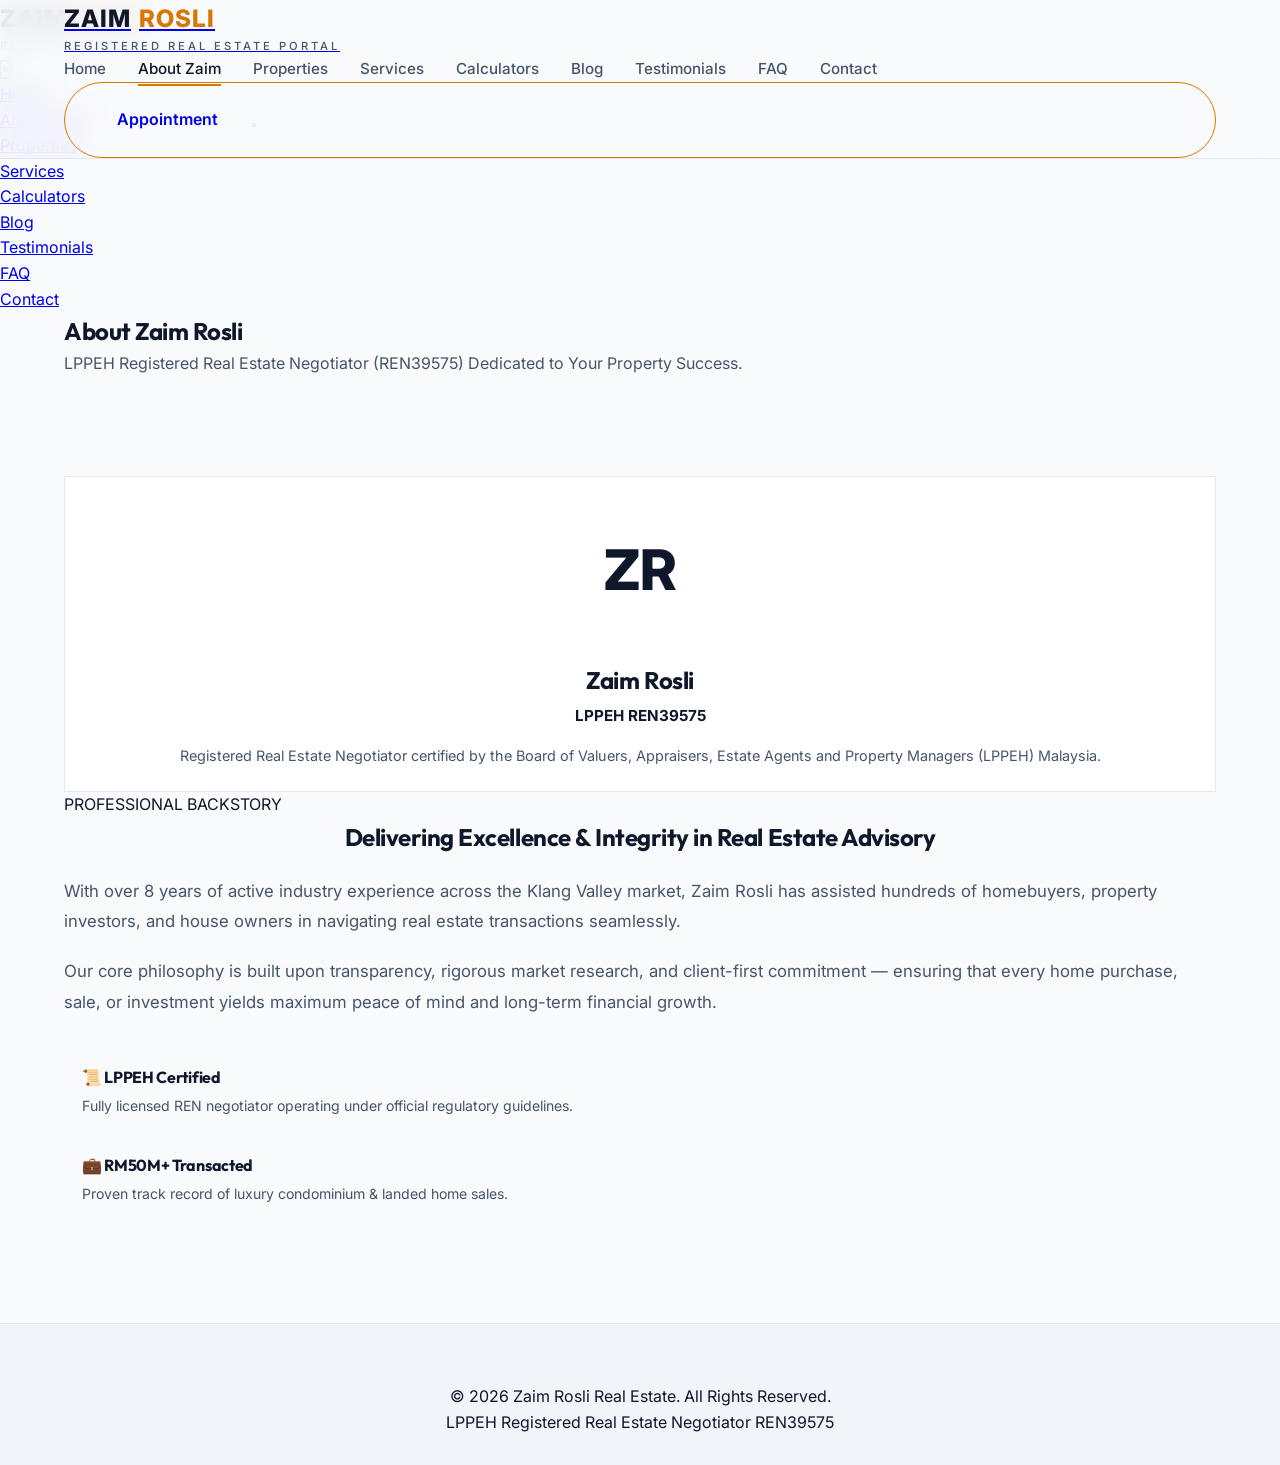
<file: about.html>
<!DOCTYPE html>
<html lang="en">
<head>
  <meta charset="UTF-8">
  <meta name="viewport" content="width=device-width, initial-scale=1.0">
  <title>About Zaim Rosli — Registered Real Estate Negotiator REN39575</title>
  <meta name="description" content="Learn about Zaim Rosli (REN39575), a licensed real estate negotiator specializing in Kuala Lumpur & Selangor residential properties.">
  <link rel="stylesheet" href="/styles.css">
</head>
<body>

  <!-- Site Navigation Header -->
  <header class="site-header">
    <div class="container nav-wrapper">
      <a href="index.html" class="logo">
        <span class="logo-main">ZAIM<span>ROSLI</span></span>
        <span class="logo-sub">REGISTERED REAL ESTATE PORTAL</span>
      </a>

      <ul class="nav-links">
        <li><a href="index.html" class="nav-link">Home</a></li>
        <li><a href="about.html" class="nav-link active">About Zaim</a></li>
        <li><a href="properties.html" class="nav-link">Properties</a></li>
        <li><a href="services.html" class="nav-link">Services</a></li>
        <li><a href="calculator.html" class="nav-link">Calculators</a></li>
        <li><a href="blog.html" class="nav-link">Blog</a></li>
        <li><a href="testimonials.html" class="nav-link">Testimonials</a></li>
        <li><a href="faq.html" class="nav-link">FAQ</a></li>
        <li><a href="contact.html" class="nav-link">Contact</a></li>
      </ul>

      <div class="nav-cta">
        <a href="contact.html" class="btn btn-accent btn-sm">Appointment</a>
        <button class="mobile-nav-toggle" aria-label="Toggle Navigation Menu">
          <span></span>
          <span></span>
          <span></span>
        </button>
      </div>
    </div>
  </header>

  <!-- Mobile Drawer Overlay -->
  <div class="mobile-overlay">
    <div class="mobile-drawer">
      <div class="mobile-drawer-header">
        <div class="logo">
          <span class="logo-main">ZAIM<span>ROSLI</span></span>
          <span class="logo-sub">REN39575</span>
        </div>
        <button class="mobile-drawer-close">&times;</button>
      </div>

      <ul class="mobile-drawer-links">
        <li><a href="index.html" class="mobile-drawer-link">Home</a></li>
        <li><a href="about.html" class="mobile-drawer-link active">About Zaim</a></li>
        <li><a href="properties.html" class="mobile-drawer-link">Properties</a></li>
        <li><a href="services.html" class="mobile-drawer-link">Services</a></li>
        <li><a href="calculator.html" class="mobile-drawer-link">Calculators</a></li>
        <li><a href="blog.html" class="mobile-drawer-link">Blog</a></li>
        <li><a href="testimonials.html" class="mobile-drawer-link">Testimonials</a></li>
        <li><a href="faq.html" class="mobile-drawer-link">FAQ</a></li>
        <li><a href="contact.html" class="mobile-drawer-link">Contact</a></li>
      </ul>
    </div>
  </div>

  <!-- Page Hero Banner -->
  <section class="page-hero">
    <div class="container">
      <h1>About <span>Zaim Rosli</span></h1>
      <p>LPPEH Registered Real Estate Negotiator (REN39575) Dedicated to Your Property Success.</p>
    </div>
  </section>

  <!-- Profile Content Section -->
  <section class="section">
    <div class="container">
      <div class="about-hero-grid">
        
        <div>
          <div style="background: #ffffff; padding: 24px; border-radius: var(--radius-lg); border: 1px solid var(--border-color); box-shadow: var(--shadow-md); text-align: center;">
            <div style="width: 140px; height: 140px; border-radius: 50%; background: var(--accent-gold-light); margin: 0 auto 20px; display: flex; align-items: center; justify-content: center; font-size: 3.5rem; font-weight: 800; color: var(--accent-gold); border: 3px solid var(--accent-gold);">
              ZR
            </div>
            <h2 style="font-size: 1.5rem; margin-bottom: 4px;">Zaim Rosli</h2>
            <div style="color: var(--accent-gold); font-weight: 700; font-size: 0.95rem; margin-bottom: 16px;">LPPEH REN39575</div>
            <p style="color: var(--text-muted); font-size: 0.9rem; line-height: 1.6;">
              Registered Real Estate Negotiator certified by the Board of Valuers, Appraisers, Estate Agents and Property Managers (LPPEH) Malaysia.
            </p>
          </div>
        </div>

        <div>
          <span class="section-subtitle">PROFESSIONAL BACKSTORY</span>
          <h2 class="section-title" style="margin-bottom: 20px;">Delivering Excellence & Integrity in Real Estate Advisory</h2>
          <p style="color: var(--text-muted); font-size: 1.05rem; line-height: 1.8; margin-bottom: 20px;">
            With over 8 years of active industry experience across the Klang Valley market, Zaim Rosli has assisted hundreds of homebuyers, property investors, and house owners in navigating real estate transactions seamlessly.
          </p>
          <p style="color: var(--text-muted); font-size: 1.05rem; line-height: 1.8; margin-bottom: 30px;">
            Our core philosophy is built upon transparency, rigorous market research, and client-first commitment — ensuring that every home purchase, sale, or investment yields maximum peace of mind and long-term financial growth.
          </p>

          <div class="about-badges-grid">
            <div style="background: var(--bg-alt); padding: 18px; border-radius: var(--radius-md); border-left: 4px solid var(--accent-gold);">
              <h4 style="font-size: 1rem; margin-bottom: 4px;">📜 LPPEH Certified</h4>
              <p style="font-size: 0.88rem; color: var(--text-muted);">Fully licensed REN negotiator operating under official regulatory guidelines.</p>
            </div>
            <div style="background: var(--bg-alt); padding: 18px; border-radius: var(--radius-md); border-left: 4px solid var(--primary-navy);">
              <h4 style="font-size: 1rem; margin-bottom: 4px;">💼 RM50M+ Transacted</h4>
              <p style="font-size: 0.88rem; color: var(--text-muted);">Proven track record of luxury condominium & landed home sales.</p>
            </div>
          </div>
        </div>

      </div>
    </div>
  </section>

  <!-- Site Footer -->
  <footer class="site-footer">
    <div class="container">
      <div class="footer-bottom">
        <div>&copy; 2026 Zaim Rosli Real Estate. All Rights Reserved.</div>
        <div>LPPEH Registered Real Estate Negotiator REN39575</div>
      </div>
    </div>
  </footer>

  <script src="/app.js"></script>
</body>
</html>
</file>
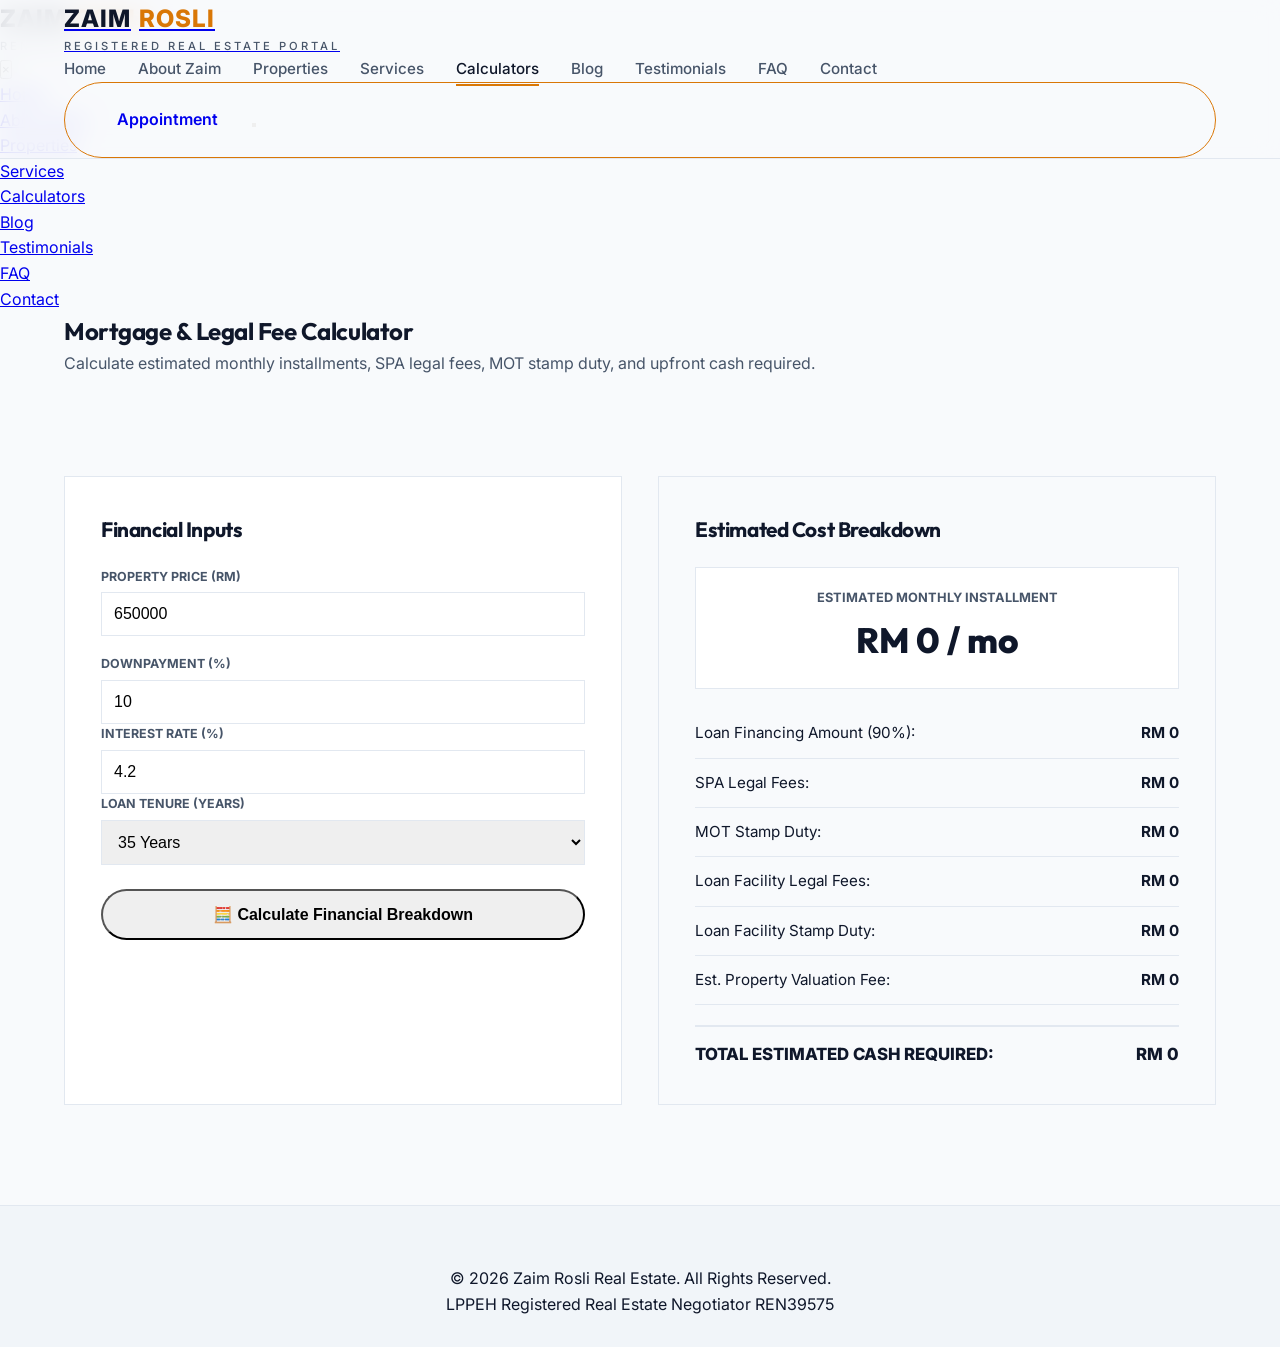
<file: calculator.html>
<!DOCTYPE html>
<html lang="en">
<head>
  <meta charset="UTF-8">
  <meta name="viewport" content="width=device-width, initial-scale=1.0">
  <title>Real Estate Financial Calculator — Zaim Rosli (REN39575)</title>
  <meta name="description" content="Calculate home loan monthly installments, SPA legal fees, MOT stamp duty, and entry costs for property purchases in Malaysia.">
  <link rel="stylesheet" href="/styles.css">
  <style>
    .calc-grid {
      display: grid;
      grid-template-columns: 1fr 1fr;
      gap: 36px;
    }
    .calc-card {
      background: #ffffff;
      padding: 36px;
      border-radius: var(--radius-lg);
      border: 1px solid var(--border-color);
      box-shadow: var(--shadow-sm);
    }
    .result-row {
      display: flex;
      justify-content: space-between;
      padding: 12px 0;
      border-bottom: 1px solid var(--border-color);
      font-size: 0.95rem;
    }
  </style>
</head>
<body>

  <!-- Site Navigation Header -->
  <header class="site-header">
    <div class="container nav-wrapper">
      <a href="index.html" class="logo">
        <span class="logo-main">ZAIM<span>ROSLI</span></span>
        <span class="logo-sub">REGISTERED REAL ESTATE PORTAL</span>
      </a>

      <ul class="nav-links">
        <li><a href="index.html" class="nav-link">Home</a></li>
        <li><a href="about.html" class="nav-link">About Zaim</a></li>
        <li><a href="properties.html" class="nav-link">Properties</a></li>
        <li><a href="services.html" class="nav-link">Services</a></li>
        <li><a href="calculator.html" class="nav-link active">Calculators</a></li>
        <li><a href="blog.html" class="nav-link">Blog</a></li>
        <li><a href="testimonials.html" class="nav-link">Testimonials</a></li>
        <li><a href="faq.html" class="nav-link">FAQ</a></li>
        <li><a href="contact.html" class="nav-link">Contact</a></li>
      </ul>

      <div class="nav-cta">
        <a href="contact.html" class="btn btn-accent btn-sm">Appointment</a>
        <button class="mobile-nav-toggle" aria-label="Toggle Navigation Menu">
          <span></span>
          <span></span>
          <span></span>
        </button>
      </div>
    </div>
  </header>

  <!-- Mobile Drawer Overlay -->
  <div class="mobile-overlay">
    <div class="mobile-drawer">
      <div class="mobile-drawer-header">
        <div class="logo">
          <span class="logo-main">ZAIM<span>ROSLI</span></span>
          <span class="logo-sub">REN39575</span>
        </div>
        <button class="mobile-drawer-close">&times;</button>
      </div>

      <ul class="mobile-drawer-links">
        <li><a href="index.html" class="mobile-drawer-link">Home</a></li>
        <li><a href="about.html" class="mobile-drawer-link">About Zaim</a></li>
        <li><a href="properties.html" class="mobile-drawer-link">Properties</a></li>
        <li><a href="services.html" class="mobile-drawer-link">Services</a></li>
        <li><a href="calculator.html" class="mobile-drawer-link active">Calculators</a></li>
        <li><a href="blog.html" class="mobile-drawer-link">Blog</a></li>
        <li><a href="testimonials.html" class="mobile-drawer-link">Testimonials</a></li>
        <li><a href="faq.html" class="mobile-drawer-link">FAQ</a></li>
        <li><a href="contact.html" class="mobile-drawer-link">Contact</a></li>
      </ul>
    </div>
  </div>

  <!-- Page Hero Banner -->
  <section class="page-hero">
    <div class="container">
      <h1>Mortgage & <span>Legal Fee Calculator</span></h1>
      <p>Calculate estimated monthly installments, SPA legal fees, MOT stamp duty, and upfront cash required.</p>
    </div>
  </section>

  <!-- Calculator Section -->
  <section class="section">
    <div class="container">
      
      <div class="calc-grid">
        
        <!-- Input Form -->
        <div class="calc-card">
          <h3 style="font-size: 1.3rem; margin-bottom: 20px;">Financial Inputs</h3>
          
          <div style="margin-bottom: 18px;">
            <label style="display: block; font-size: 0.78rem; font-weight: 700; color: var(--text-muted); margin-bottom: 6px;">PROPERTY PRICE (RM)</label>
            <input type="number" id="calc-price" value="650000" style="width: 100%; padding: 12px; border-radius: var(--radius-sm); border: 1px solid var(--border-color); font-size: 1rem;">
          </div>

          <div class="calc-form-row">
            <div>
              <label style="display: block; font-size: 0.78rem; font-weight: 700; color: var(--text-muted); margin-bottom: 6px;">DOWNPAYMENT (%)</label>
              <input type="number" id="calc-down" value="10" style="width: 100%; padding: 12px; border-radius: var(--radius-sm); border: 1px solid var(--border-color); font-size: 1rem;">
            </div>
            <div>
              <label style="display: block; font-size: 0.78rem; font-weight: 700; color: var(--text-muted); margin-bottom: 6px;">INTEREST RATE (%)</label>
              <input type="number" step="0.1" id="calc-rate" value="4.2" style="width: 100%; padding: 12px; border-radius: var(--radius-sm); border: 1px solid var(--border-color); font-size: 1rem;">
            </div>
          </div>

          <div style="margin-bottom: 24px;">
            <label style="display: block; font-size: 0.78rem; font-weight: 700; color: var(--text-muted); margin-bottom: 6px;">LOAN TENURE (YEARS)</label>
            <select id="calc-tenure" style="width: 100%; padding: 12px; border-radius: var(--radius-sm); border: 1px solid var(--border-color); font-size: 1rem;">
              <option value="35" selected>35 Years</option>
              <option value="30">30 Years</option>
              <option value="25">25 Years</option>
              <option value="20">20 Years</option>
            </select>
          </div>

          <button type="button" id="calc-run-btn" class="btn btn-accent" style="width: 100%;">
            🧮 Calculate Financial Breakdown
          </button>
        </div>

        <!-- Output Results Card -->
        <div class="calc-card" style="background: var(--bg-alt);">
          <h3 style="font-size: 1.3rem; margin-bottom: 20px;">Estimated Cost Breakdown</h3>
          
          <div style="background: #ffffff; padding: 20px; border-radius: var(--radius-md); border: 1px solid var(--border-color); margin-bottom: 20px; text-align: center;">
            <div style="font-size: 0.8rem; font-weight: 700; color: var(--text-muted); text-transform: uppercase;">ESTIMATED MONTHLY INSTALLMENT</div>
            <div id="res-monthly" style="font-family: var(--font-heading); font-size: 2.2rem; font-weight: 800; color: var(--accent-gold); margin-top: 4px;">
              RM 0 / mo
            </div>
          </div>

          <div class="result-row">
            <span>Loan Financing Amount (90%):</span>
            <strong id="res-loan">RM 0</strong>
          </div>
          <div class="result-row">
            <span>SPA Legal Fees:</span>
            <strong id="res-spa">RM 0</strong>
          </div>
          <div class="result-row">
            <span>MOT Stamp Duty:</span>
            <strong id="res-mot">RM 0</strong>
          </div>
          <div class="result-row">
            <span>Loan Facility Legal Fees:</span>
            <strong id="res-loan-fee">RM 0</strong>
          </div>
          <div class="result-row">
            <span>Loan Facility Stamp Duty:</span>
            <strong id="res-loan-duty">RM 0</strong>
          </div>
          <div class="result-row">
            <span>Est. Property Valuation Fee:</span>
            <strong id="res-valuation">RM 0</strong>
          </div>

          <div style="margin-top: 20px; padding-top: 14px; border-top: 2px solid var(--border-color); display: flex; justify-content: space-between; font-size: 1.05rem; font-weight: 800; color: var(--text-main);">
            <span>TOTAL ESTIMATED CASH REQUIRED:</span>
            <span id="res-total-cash" style="color: var(--accent-gold);">RM 0</span>
          </div>
        </div>

      </div>

    </div>
  </section>

  <!-- Site Footer -->
  <footer class="site-footer">
    <div class="container">
      <div class="footer-bottom">
        <div>&copy; 2026 Zaim Rosli Real Estate. All Rights Reserved.</div>
        <div>LPPEH Registered Real Estate Negotiator REN39575</div>
      </div>
    </div>
  </footer>

  <script src="/properties-data.js"></script>
  <script src="/app.js"></script>
  <script>
    document.addEventListener('DOMContentLoaded', () => {
      const priceIn = document.getElementById('calc-price');
      const downIn = document.getElementById('calc-down');
      const rateIn = document.getElementById('calc-rate');
      const tenureIn = document.getElementById('calc-tenure');
      const runBtn = document.getElementById('calc-run-btn');

      function calculate() {
        const price = parseFloat(priceIn.value) || 0;
        const downPct = parseFloat(downIn.value) || 0;
        const annualRate = parseFloat(rateIn.value) || 0;
        const tenureYears = parseInt(tenureIn.value) || 35;

        const downpayment = price * (downPct / 100);
        const loanAmount = price - downpayment;

        // Monthly installment formula PMT
        const monthlyRate = (annualRate / 100) / 12;
        const totalPayments = tenureYears * 12;
        let monthlyPMT = 0;
        if (monthlyRate > 0) {
          monthlyPMT = (loanAmount * monthlyRate * Math.pow(1 + monthlyRate, totalPayments)) / (Math.pow(1 + monthlyRate, totalPayments) - 1);
        } else {
          monthlyPMT = loanAmount / totalPayments;
        }

        const spaFee = calcSPALegalFee(price);
        const motDuty = calcMOTStampDuty(price);
        const loanFee = calcLoanLegalFee(loanAmount);
        const loanDuty = calcLoanStampDuty(loanAmount);
        const valuation = calcValuationFee(price);

        const totalUpfrontCash = downpayment + spaFee + motDuty + loanFee + loanDuty + valuation;

        document.getElementById('res-monthly').textContent = `RM ${Math.round(monthlyPMT).toLocaleString()} / mo`;
        document.getElementById('res-loan').textContent = `RM ${Math.round(loanAmount).toLocaleString()}`;
        document.getElementById('res-spa').textContent = `RM ${spaFee.toLocaleString()}`;
        document.getElementById('res-mot').textContent = `RM ${motDuty.toLocaleString()}`;
        document.getElementById('res-loan-fee').textContent = `RM ${loanFee.toLocaleString()}`;
        document.getElementById('res-loan-duty').textContent = `RM ${loanDuty.toLocaleString()}`;
        document.getElementById('res-valuation').textContent = `RM ${valuation.toLocaleString()}`;
        document.getElementById('res-total-cash').textContent = `RM ${Math.round(totalUpfrontCash).toLocaleString()}`;
      }

      runBtn.addEventListener('click', calculate);
      calculate();
    });
  </script>
</body>
</html>
</file>
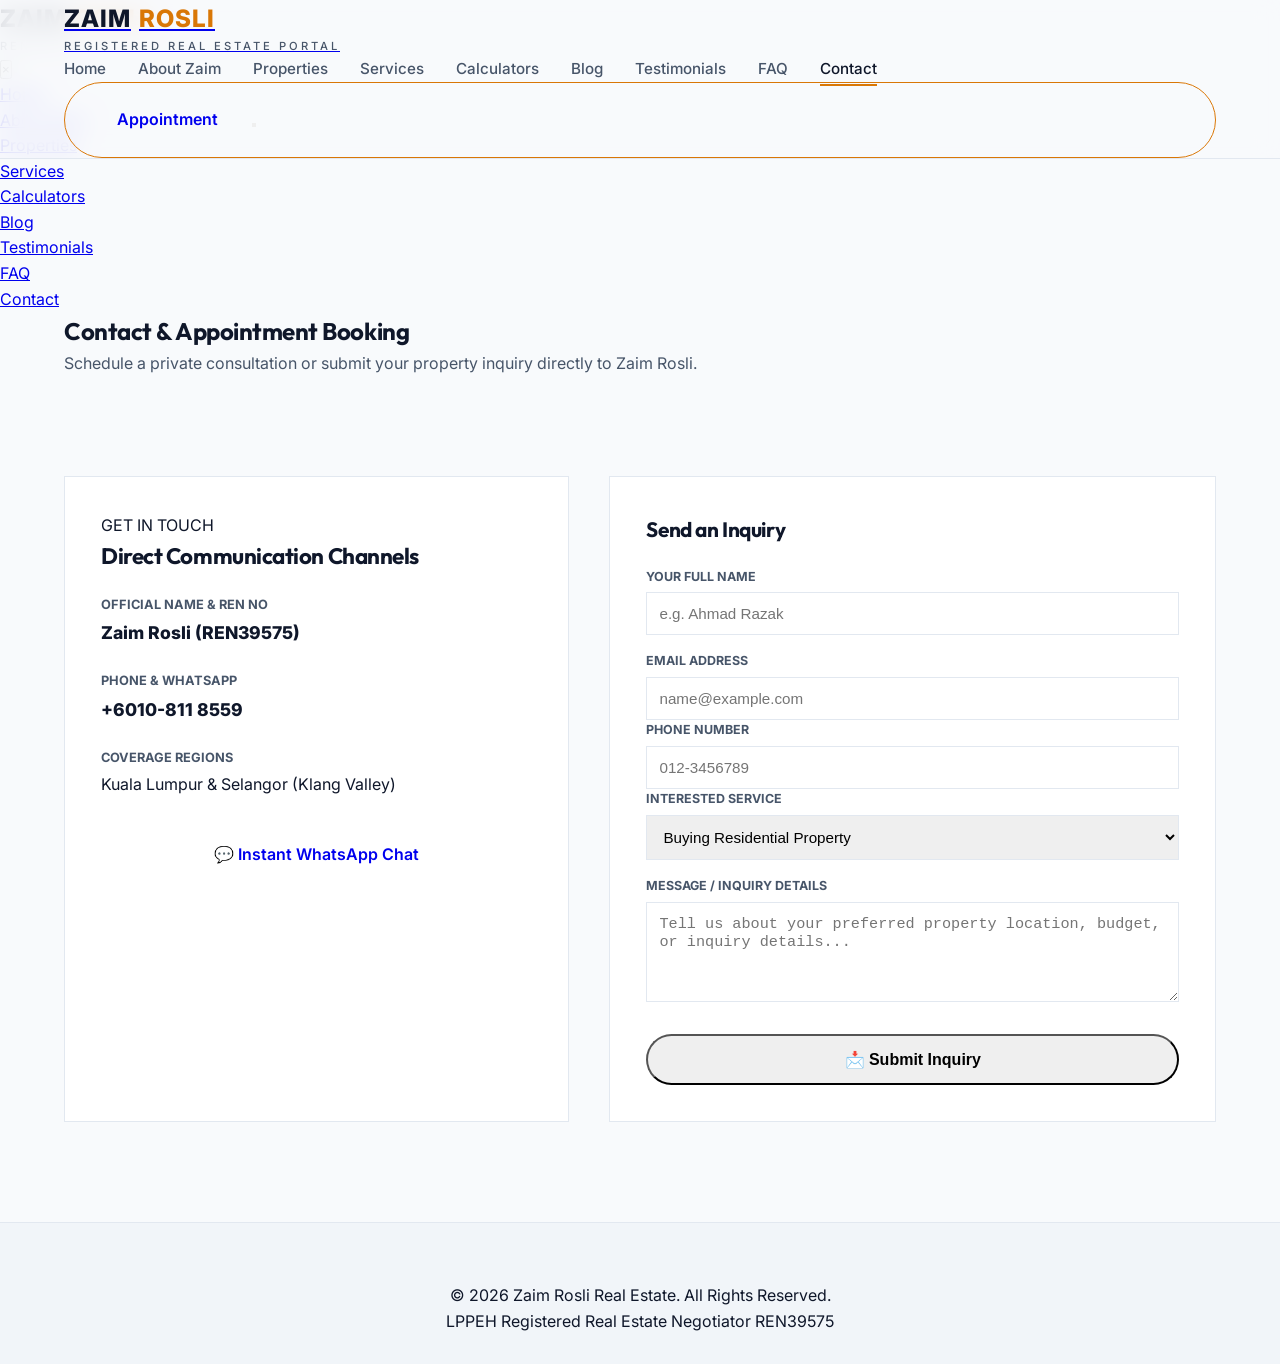
<file: contact.html>
<!DOCTYPE html>
<html lang="en">
<head>
  <meta charset="UTF-8">
  <meta name="viewport" content="width=device-width, initial-scale=1.0">
  <title>Contact & Appointment Booking — Zaim Rosli (REN39575)</title>
  <meta name="description" content="Book a real estate consultation or submit property inquiries to Zaim Rosli (REN39575).">
  <link rel="stylesheet" href="/styles.css">
  <style>
    .contact-grid {
      display: grid;
      grid-template-columns: 1fr 1.2fr;
      gap: 40px;
    }
  </style>
</head>
<body>

  <!-- Site Navigation Header -->
  <header class="site-header">
    <div class="container nav-wrapper">
      <a href="index.html" class="logo">
        <span class="logo-main">ZAIM<span>ROSLI</span></span>
        <span class="logo-sub">REGISTERED REAL ESTATE PORTAL</span>
      </a>

      <ul class="nav-links">
        <li><a href="index.html" class="nav-link">Home</a></li>
        <li><a href="about.html" class="nav-link">About Zaim</a></li>
        <li><a href="properties.html" class="nav-link">Properties</a></li>
        <li><a href="services.html" class="nav-link">Services</a></li>
        <li><a href="calculator.html" class="nav-link">Calculators</a></li>
        <li><a href="blog.html" class="nav-link">Blog</a></li>
        <li><a href="testimonials.html" class="nav-link">Testimonials</a></li>
        <li><a href="faq.html" class="nav-link">FAQ</a></li>
        <li><a href="contact.html" class="nav-link active">Contact</a></li>
      </ul>

      <div class="nav-cta">
        <a href="contact.html" class="btn btn-accent btn-sm">Appointment</a>
        <button class="mobile-nav-toggle" aria-label="Toggle Navigation Menu">
          <span></span>
          <span></span>
          <span></span>
        </button>
      </div>
    </div>
  </header>

  <!-- Mobile Drawer Overlay -->
  <div class="mobile-overlay">
    <div class="mobile-drawer">
      <div class="mobile-drawer-header">
        <div class="logo">
          <span class="logo-main">ZAIM<span>ROSLI</span></span>
          <span class="logo-sub">REN39575</span>
        </div>
        <button class="mobile-drawer-close">&times;</button>
      </div>

      <ul class="mobile-drawer-links">
        <li><a href="index.html" class="mobile-drawer-link">Home</a></li>
        <li><a href="about.html" class="mobile-drawer-link">About Zaim</a></li>
        <li><a href="properties.html" class="mobile-drawer-link">Properties</a></li>
        <li><a href="services.html" class="mobile-drawer-link">Services</a></li>
        <li><a href="calculator.html" class="mobile-drawer-link">Calculators</a></li>
        <li><a href="blog.html" class="mobile-drawer-link">Blog</a></li>
        <li><a href="testimonials.html" class="mobile-drawer-link">Testimonials</a></li>
        <li><a href="faq.html" class="mobile-drawer-link">FAQ</a></li>
        <li><a href="contact.html" class="mobile-drawer-link active">Contact</a></li>
      </ul>
    </div>
  </div>

  <!-- Page Hero Banner -->
  <section class="page-hero">
    <div class="container">
      <h1>Contact & <span>Appointment Booking</span></h1>
      <p>Schedule a private consultation or submit your property inquiry directly to Zaim Rosli.</p>
    </div>
  </section>

  <!-- Contact Form & Info Section -->
  <section class="section">
    <div class="container">
      
      <div class="contact-grid">
        
        <!-- Left Info Card -->
        <div style="background: #ffffff; padding: 36px; border-radius: var(--radius-lg); border: 1px solid var(--border-color); box-shadow: var(--shadow-sm);">
          <span class="section-subtitle">GET IN TOUCH</span>
          <h3 style="font-size: 1.4rem; margin-bottom: 20px;">Direct Communication Channels</h3>
          
          <div style="margin-bottom: 24px;">
            <div style="font-size: 0.8rem; font-weight: 700; color: var(--text-muted); text-transform: uppercase;">OFFICIAL NAME & REN NO</div>
            <div style="font-size: 1.1rem; font-weight: 800; color: var(--text-main); margin-top: 4px;">Zaim Rosli (REN39575)</div>
          </div>

          <div style="margin-bottom: 24px;">
            <div style="font-size: 0.8rem; font-weight: 700; color: var(--text-muted); text-transform: uppercase;">PHONE & WHATSAPP</div>
            <div style="font-size: 1.1rem; font-weight: 800; color: var(--accent-gold); margin-top: 4px;">+6010-811 8559</div>
          </div>

          <div style="margin-bottom: 24px;">
            <div style="font-size: 0.8rem; font-weight: 700; color: var(--text-muted); text-transform: uppercase;">COVERAGE REGIONS</div>
            <div style="font-size: 1rem; color: var(--text-main); margin-top: 4px;">Kuala Lumpur & Selangor (Klang Valley)</div>
          </div>

          <div style="margin-top: 30px;">
            <a href="https://wa.me/60108118559?text=Hi%20Zaim,%20I%20would%20like%20to%20book%20a%20property%20consultation." target="_blank" class="btn btn-whatsapp" style="width: 100%;">
              💬 Instant WhatsApp Chat
            </a>
          </div>
        </div>

        <!-- Right Form Card -->
        <div style="background: #ffffff; padding: 36px; border-radius: var(--radius-lg); border: 1px solid var(--border-color); box-shadow: var(--shadow-sm);">
          <h3 style="font-size: 1.3rem; margin-bottom: 20px;">Send an Inquiry</h3>

          <div id="contact-success-msg" style="display: none; background: #ecfdf5; border: 1px solid #a7f3d0; color: #047857; padding: 14px; border-radius: var(--radius-sm); font-size: 0.95rem; margin-bottom: 20px;">
            ✅ Thank you! Your inquiry has been submitted successfully. Zaim Rosli will contact you shortly.
          </div>

          <form id="contact-form-el">
            <div style="margin-bottom: 16px;">
              <label style="display: block; font-size: 0.78rem; font-weight: 700; color: var(--text-muted); margin-bottom: 6px;">YOUR FULL NAME</label>
              <input type="text" id="c-name" required placeholder="e.g. Ahmad Razak" style="width: 100%; padding: 12px; border-radius: var(--radius-sm); border: 1px solid var(--border-color); font-size: 0.95rem;">
            </div>

            <div class="contact-form-row">
              <div>
                <label style="display: block; font-size: 0.78rem; font-weight: 700; color: var(--text-muted); margin-bottom: 6px;">EMAIL ADDRESS</label>
                <input type="email" id="c-email" required placeholder="name@example.com" style="width: 100%; padding: 12px; border-radius: var(--radius-sm); border: 1px solid var(--border-color); font-size: 0.95rem;">
              </div>
              <div>
                <label style="display: block; font-size: 0.78rem; font-weight: 700; color: var(--text-muted); margin-bottom: 6px;">PHONE NUMBER</label>
                <input type="tel" id="c-phone" required placeholder="012-3456789" style="width: 100%; padding: 12px; border-radius: var(--radius-sm); border: 1px solid var(--border-color); font-size: 0.95rem;">
              </div>
            </div>

            <div style="margin-bottom: 16px;">
              <label style="display: block; font-size: 0.78rem; font-weight: 700; color: var(--text-muted); margin-bottom: 6px;">INTERESTED SERVICE</label>
              <select id="c-service" style="width: 100%; padding: 12px; border-radius: var(--radius-sm); border: 1px solid var(--border-color); font-size: 0.95rem;">
                <option value="Buying Property">Buying Residential Property</option>
                <option value="Selling Property">Selling / Resale Listing</option>
                <option value="Renting Property">Renting / Tenant Screening</option>
                <option value="Loan Check">Bank Loan & Financial Pre-Check</option>
              </select>
            </div>

            <div style="margin-bottom: 24px;">
              <label style="display: block; font-size: 0.78rem; font-weight: 700; color: var(--text-muted); margin-bottom: 6px;">MESSAGE / INQUIRY DETAILS</label>
              <textarea id="c-msg" required placeholder="Tell us about your preferred property location, budget, or inquiry details..." style="width: 100%; height: 100px; padding: 12px; border-radius: var(--radius-sm); border: 1px solid var(--border-color); font-size: 0.95rem;"></textarea>
            </div>

            <button type="submit" class="btn btn-accent" style="width: 100%;">
              📩 Submit Inquiry
            </button>
          </form>
        </div>

      </div>

    </div>
  </section>

  <!-- Site Footer -->
  <footer class="site-footer">
    <div class="container">
      <div class="footer-bottom">
        <div>&copy; 2026 Zaim Rosli Real Estate. All Rights Reserved.</div>
        <div>LPPEH Registered Real Estate Negotiator REN39575</div>
      </div>
    </div>
  </footer>

  <script src="/app.js"></script>
  <script>
    document.addEventListener('DOMContentLoaded', () => {
      const form = document.getElementById('contact-form-el');
      const successMsg = document.getElementById('contact-success-msg');

      form.addEventListener('submit', (e) => {
        e.preventDefault();
        successMsg.style.display = 'block';
        form.reset();
        window.scrollTo({ top: successMsg.offsetTop - 120, behavior: 'smooth' });
      });
    });
  </script>
</body>
</html>
</file>
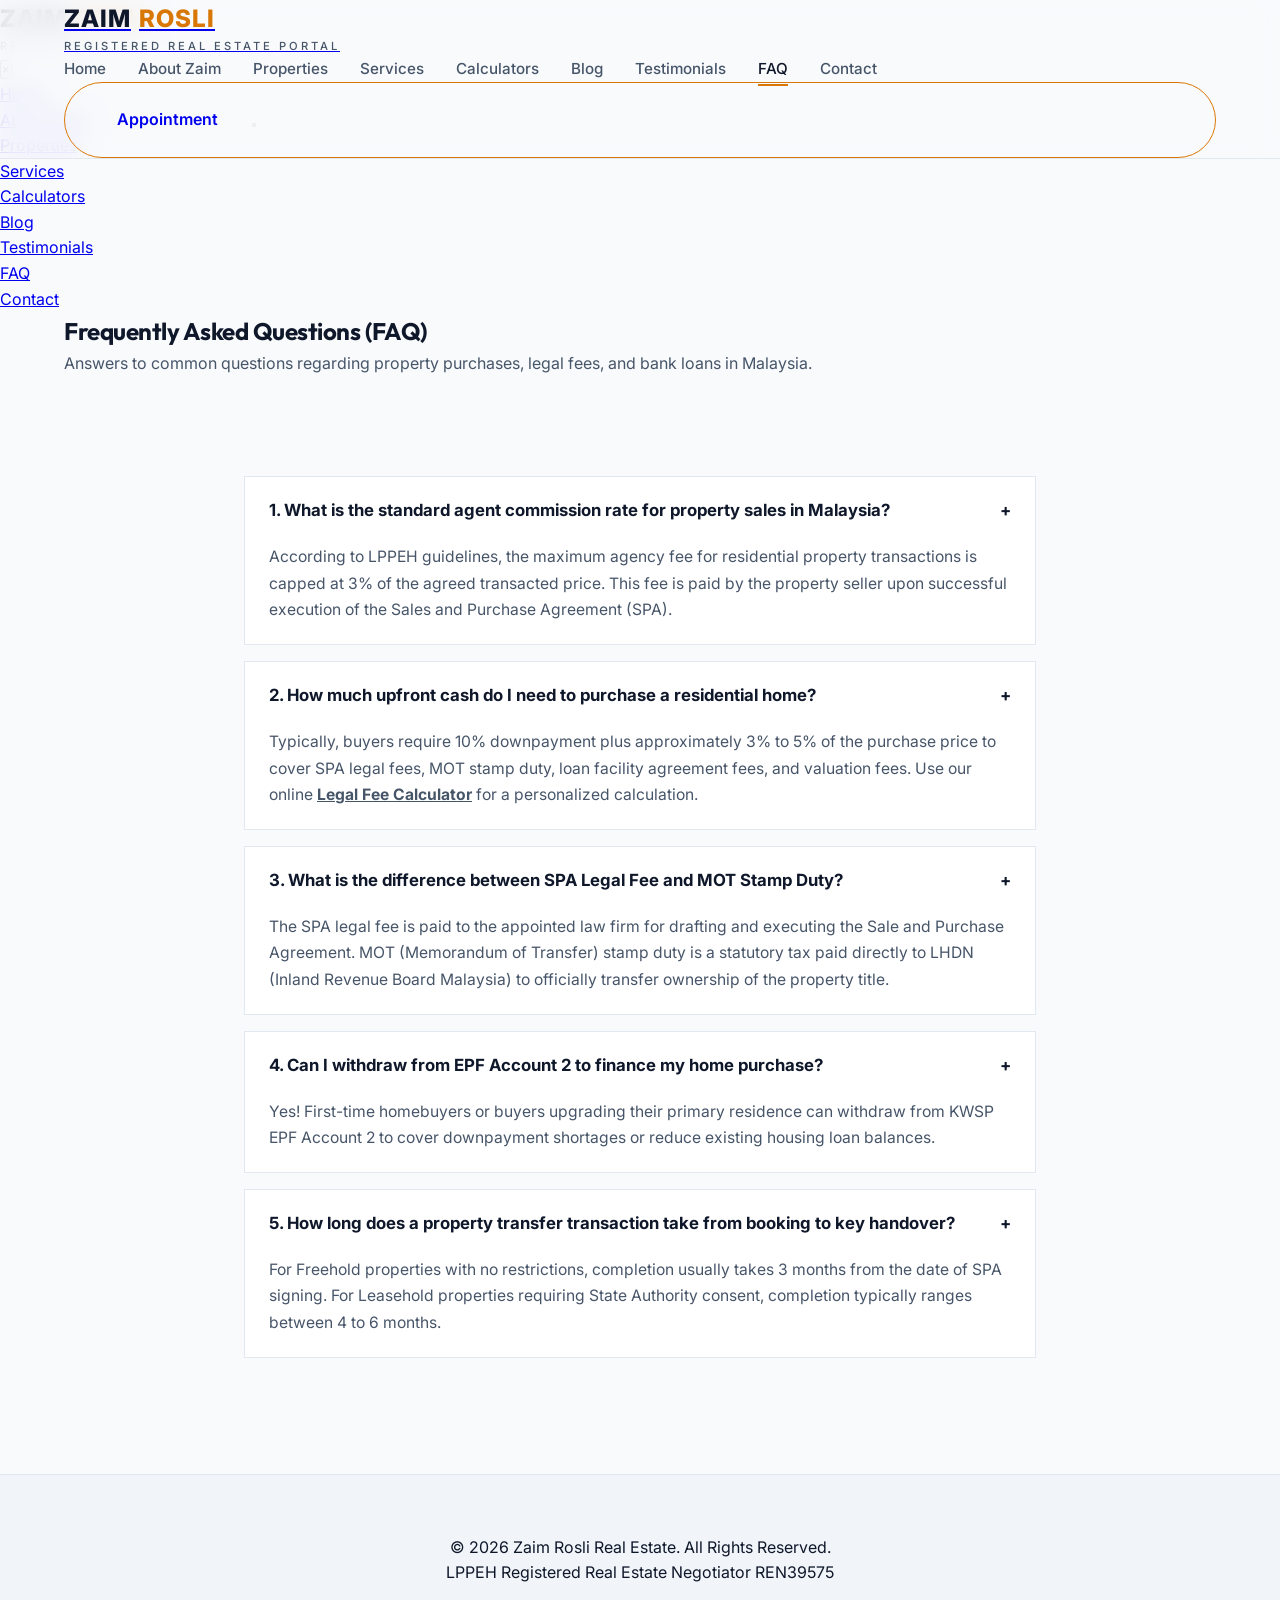
<file: faq.html>
<!DOCTYPE html>
<html lang="en">
<head>
  <meta charset="UTF-8">
  <meta name="viewport" content="width=device-width, initial-scale=1.0">
  <title>Frequently Asked Questions (FAQ) — Zaim Rosli (REN39575)</title>
  <meta name="description" content="Common questions and answers regarding Malaysian real estate purchases, bank loans, legal fees, and REN services.">
  <link rel="stylesheet" href="/styles.css">
  <style>
    .faq-item {
      background: #ffffff;
      border: 1px solid var(--border-color);
      border-radius: var(--radius-md);
      margin-bottom: 16px;
      overflow: hidden;
    }
    .faq-question {
      padding: 20px 24px;
      font-weight: 700;
      font-size: 1.05rem;
      cursor: pointer;
      display: flex;
      justify-content: space-between;
      align-items: center;
    }
    .faq-answer {
      padding: 0 24px 20px;
      color: var(--text-muted);
      font-size: 0.98rem;
      line-height: 1.7;
    }
  </style>
</head>
<body>

  <!-- Site Navigation Header -->
  <header class="site-header">
    <div class="container nav-wrapper">
      <a href="index.html" class="logo">
        <span class="logo-main">ZAIM<span>ROSLI</span></span>
        <span class="logo-sub">REGISTERED REAL ESTATE PORTAL</span>
      </a>

      <ul class="nav-links">
        <li><a href="index.html" class="nav-link">Home</a></li>
        <li><a href="about.html" class="nav-link">About Zaim</a></li>
        <li><a href="properties.html" class="nav-link">Properties</a></li>
        <li><a href="services.html" class="nav-link">Services</a></li>
        <li><a href="calculator.html" class="nav-link">Calculators</a></li>
        <li><a href="blog.html" class="nav-link">Blog</a></li>
        <li><a href="testimonials.html" class="nav-link">Testimonials</a></li>
        <li><a href="faq.html" class="nav-link active">FAQ</a></li>
        <li><a href="contact.html" class="nav-link">Contact</a></li>
      </ul>

      <div class="nav-cta">
        <a href="contact.html" class="btn btn-accent btn-sm">Appointment</a>
        <button class="mobile-nav-toggle" aria-label="Toggle Navigation Menu">
          <span></span>
          <span></span>
          <span></span>
        </button>
      </div>
    </div>
  </header>

  <!-- Mobile Drawer Overlay -->
  <div class="mobile-overlay">
    <div class="mobile-drawer">
      <div class="mobile-drawer-header">
        <div class="logo">
          <span class="logo-main">ZAIM<span>ROSLI</span></span>
          <span class="logo-sub">REN39575</span>
        </div>
        <button class="mobile-drawer-close">&times;</button>
      </div>

      <ul class="mobile-drawer-links">
        <li><a href="index.html" class="mobile-drawer-link">Home</a></li>
        <li><a href="about.html" class="mobile-drawer-link">About Zaim</a></li>
        <li><a href="properties.html" class="mobile-drawer-link">Properties</a></li>
        <li><a href="services.html" class="mobile-drawer-link">Services</a></li>
        <li><a href="calculator.html" class="mobile-drawer-link">Calculators</a></li>
        <li><a href="blog.html" class="mobile-drawer-link">Blog</a></li>
        <li><a href="testimonials.html" class="mobile-drawer-link">Testimonials</a></li>
        <li><a href="faq.html" class="mobile-drawer-link active">FAQ</a></li>
        <li><a href="contact.html" class="mobile-drawer-link">Contact</a></li>
      </ul>
    </div>
  </div>

  <!-- Page Hero Banner -->
  <section class="page-hero">
    <div class="container">
      <h1>Frequently Asked <span>Questions (FAQ)</span></h1>
      <p>Answers to common questions regarding property purchases, legal fees, and bank loans in Malaysia.</p>
    </div>
  </section>

  <!-- FAQ Accordions -->
  <section class="section">
    <div class="container" style="max-width: 840px;">
      
      <div class="faq-item">
        <div class="faq-question">
          <span>1. What is the standard agent commission rate for property sales in Malaysia?</span>
          <span>+</span>
        </div>
        <div class="faq-answer">
          According to LPPEH guidelines, the maximum agency fee for residential property transactions is capped at 3% of the agreed transacted price. This fee is paid by the property seller upon successful execution of the Sales and Purchase Agreement (SPA).
        </div>
      </div>

      <div class="faq-item">
        <div class="faq-question">
          <span>2. How much upfront cash do I need to purchase a residential home?</span>
          <span>+</span>
        </div>
        <div class="faq-answer">
          Typically, buyers require 10% downpayment plus approximately 3% to 5% of the purchase price to cover SPA legal fees, MOT stamp duty, loan facility agreement fees, and valuation fees. Use our online <a href="calculator.html" style="color: var(--accent-gold); font-weight:700;">Legal Fee Calculator</a> for a personalized calculation.
        </div>
      </div>

      <div class="faq-item">
        <div class="faq-question">
          <span>3. What is the difference between SPA Legal Fee and MOT Stamp Duty?</span>
          <span>+</span>
        </div>
        <div class="faq-answer">
          The SPA legal fee is paid to the appointed law firm for drafting and executing the Sale and Purchase Agreement. MOT (Memorandum of Transfer) stamp duty is a statutory tax paid directly to LHDN (Inland Revenue Board Malaysia) to officially transfer ownership of the property title.
        </div>
      </div>

      <div class="faq-item">
        <div class="faq-question">
          <span>4. Can I withdraw from EPF Account 2 to finance my home purchase?</span>
          <span>+</span>
        </div>
        <div class="faq-answer">
          Yes! First-time homebuyers or buyers upgrading their primary residence can withdraw from KWSP EPF Account 2 to cover downpayment shortages or reduce existing housing loan balances.
        </div>
      </div>

      <div class="faq-item">
        <div class="faq-question">
          <span>5. How long does a property transfer transaction take from booking to key handover?</span>
          <span>+</span>
        </div>
        <div class="faq-answer">
          For Freehold properties with no restrictions, completion usually takes 3 months from the date of SPA signing. For Leasehold properties requiring State Authority consent, completion typically ranges between 4 to 6 months.
        </div>
      </div>

    </div>
  </section>

  <!-- Site Footer -->
  <footer class="site-footer">
    <div class="container">
      <div class="footer-bottom">
        <div>&copy; 2026 Zaim Rosli Real Estate. All Rights Reserved.</div>
        <div>LPPEH Registered Real Estate Negotiator REN39575</div>
      </div>
    </div>
  </footer>

  <script src="/app.js"></script>
</body>
</html>
</file>
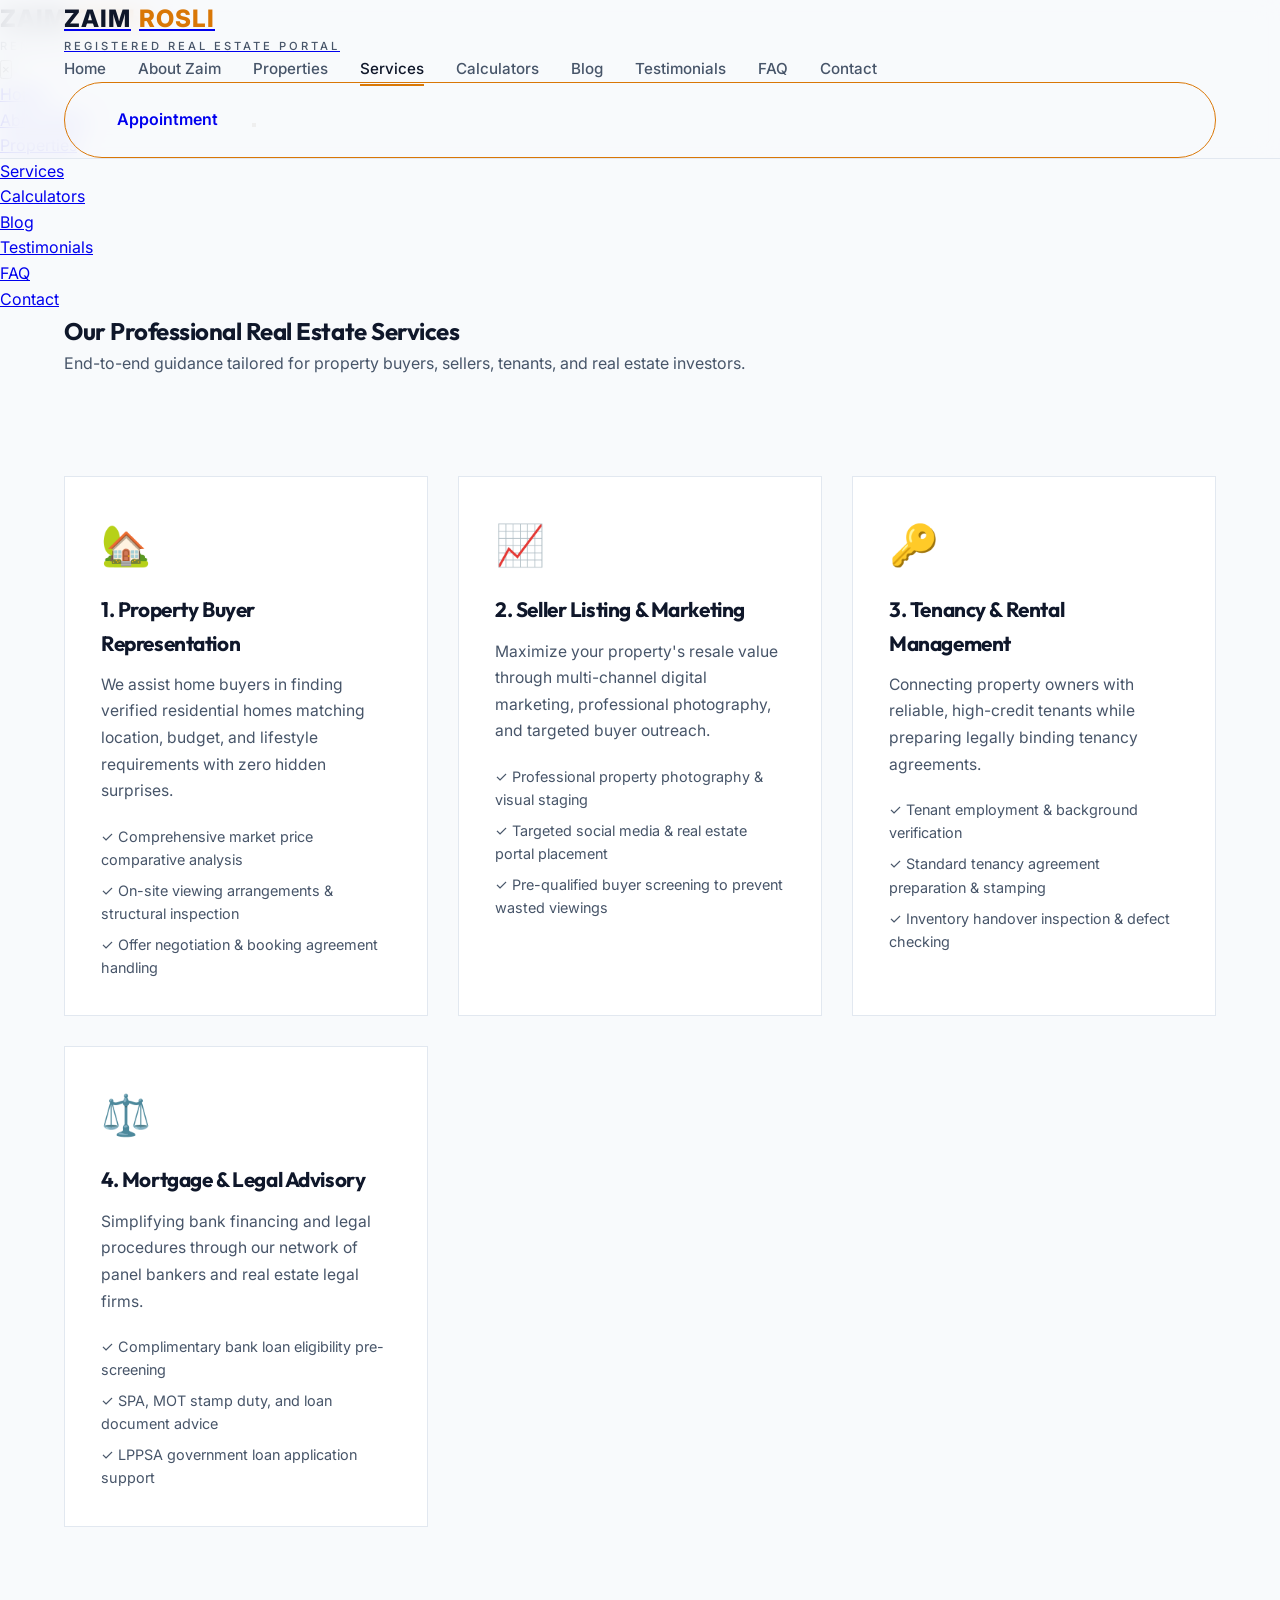
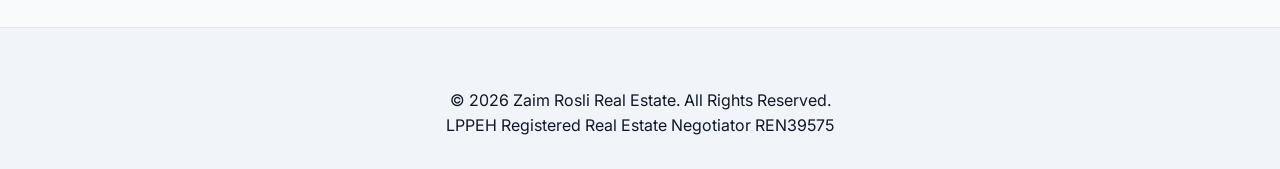
<file: services.html>
<!DOCTYPE html>
<html lang="en">
<head>
  <meta charset="UTF-8">
  <meta name="viewport" content="width=device-width, initial-scale=1.0">
  <title>Real Estate Services — Zaim Rosli (REN39575)</title>
  <meta name="description" content="Comprehensive real estate advisory services including buying, selling, leasing, and loan eligibility screening.">
  <link rel="stylesheet" href="/styles.css">
</head>
<body>

  <!-- Site Navigation Header -->
  <header class="site-header">
    <div class="container nav-wrapper">
      <a href="index.html" class="logo">
        <span class="logo-main">ZAIM<span>ROSLI</span></span>
        <span class="logo-sub">REGISTERED REAL ESTATE PORTAL</span>
      </a>

      <ul class="nav-links">
        <li><a href="index.html" class="nav-link">Home</a></li>
        <li><a href="about.html" class="nav-link">About Zaim</a></li>
        <li><a href="properties.html" class="nav-link">Properties</a></li>
        <li><a href="services.html" class="nav-link active">Services</a></li>
        <li><a href="calculator.html" class="nav-link">Calculators</a></li>
        <li><a href="blog.html" class="nav-link">Blog</a></li>
        <li><a href="testimonials.html" class="nav-link">Testimonials</a></li>
        <li><a href="faq.html" class="nav-link">FAQ</a></li>
        <li><a href="contact.html" class="nav-link">Contact</a></li>
      </ul>

      <div class="nav-cta">
        <a href="contact.html" class="btn btn-accent btn-sm">Appointment</a>
        <button class="mobile-nav-toggle" aria-label="Toggle Navigation Menu">
          <span></span>
          <span></span>
          <span></span>
        </button>
      </div>
    </div>
  </header>

  <!-- Mobile Drawer Overlay -->
  <div class="mobile-overlay">
    <div class="mobile-drawer">
      <div class="mobile-drawer-header">
        <div class="logo">
          <span class="logo-main">ZAIM<span>ROSLI</span></span>
          <span class="logo-sub">REN39575</span>
        </div>
        <button class="mobile-drawer-close">&times;</button>
      </div>

      <ul class="mobile-drawer-links">
        <li><a href="index.html" class="mobile-drawer-link">Home</a></li>
        <li><a href="about.html" class="mobile-drawer-link">About Zaim</a></li>
        <li><a href="properties.html" class="mobile-drawer-link">Properties</a></li>
        <li><a href="services.html" class="mobile-drawer-link active">Services</a></li>
        <li><a href="calculator.html" class="mobile-drawer-link">Calculators</a></li>
        <li><a href="blog.html" class="mobile-drawer-link">Blog</a></li>
        <li><a href="testimonials.html" class="mobile-drawer-link">Testimonials</a></li>
        <li><a href="faq.html" class="mobile-drawer-link">FAQ</a></li>
        <li><a href="contact.html" class="mobile-drawer-link">Contact</a></li>
      </ul>
    </div>
  </div>

  <!-- Page Hero Banner -->
  <section class="page-hero">
    <div class="container">
      <h1>Our Professional <span>Real Estate Services</span></h1>
      <p>End-to-end guidance tailored for property buyers, sellers, tenants, and real estate investors.</p>
    </div>
  </section>

  <!-- Services Grid Section -->
  <section class="section">
    <div class="container">
      
      <div class="services-grid">
        
        <div style="background: #ffffff; padding: 36px; border-radius: var(--radius-lg); border: 1px solid var(--border-color); box-shadow: var(--shadow-sm);">
          <div style="font-size: 2.5rem; margin-bottom: 16px;">🏡</div>
          <h3 style="font-size: 1.3rem; margin-bottom: 12px;">1. Property Buyer Representation</h3>
          <p style="color: var(--text-muted); font-size: 0.98rem; line-height: 1.7; margin-bottom: 20px;">
            We assist home buyers in finding verified residential homes matching location, budget, and lifestyle requirements with zero hidden surprises.
          </p>
          <ul style="list-style: none; color: var(--text-muted); font-size: 0.9rem; display: flex; flex-direction: column; gap: 8px;">
            <li>✓ Comprehensive market price comparative analysis</li>
            <li>✓ On-site viewing arrangements & structural inspection</li>
            <li>✓ Offer negotiation & booking agreement handling</li>
          </ul>
        </div>

        <div style="background: #ffffff; padding: 36px; border-radius: var(--radius-lg); border: 1px solid var(--border-color); box-shadow: var(--shadow-sm);">
          <div style="font-size: 2.5rem; margin-bottom: 16px;">📈</div>
          <h3 style="font-size: 1.3rem; margin-bottom: 12px;">2. Seller Listing & Marketing</h3>
          <p style="color: var(--text-muted); font-size: 0.98rem; line-height: 1.7; margin-bottom: 20px;">
            Maximize your property's resale value through multi-channel digital marketing, professional photography, and targeted buyer outreach.
          </p>
          <ul style="list-style: none; color: var(--text-muted); font-size: 0.9rem; display: flex; flex-direction: column; gap: 8px;">
            <li>✓ Professional property photography & visual staging</li>
            <li>✓ Targeted social media & real estate portal placement</li>
            <li>✓ Pre-qualified buyer screening to prevent wasted viewings</li>
          </ul>
        </div>

        <div style="background: #ffffff; padding: 36px; border-radius: var(--radius-lg); border: 1px solid var(--border-color); box-shadow: var(--shadow-sm);">
          <div style="font-size: 2.5rem; margin-bottom: 16px;">🔑</div>
          <h3 style="font-size: 1.3rem; margin-bottom: 12px;">3. Tenancy & Rental Management</h3>
          <p style="color: var(--text-muted); font-size: 0.98rem; line-height: 1.7; margin-bottom: 20px;">
            Connecting property owners with reliable, high-credit tenants while preparing legally binding tenancy agreements.
          </p>
          <ul style="list-style: none; color: var(--text-muted); font-size: 0.9rem; display: flex; flex-direction: column; gap: 8px;">
            <li>✓ Tenant employment & background verification</li>
            <li>✓ Standard tenancy agreement preparation & stamping</li>
            <li>✓ Inventory handover inspection & defect checking</li>
          </ul>
        </div>

        <div style="background: #ffffff; padding: 36px; border-radius: var(--radius-lg); border: 1px solid var(--border-color); box-shadow: var(--shadow-sm);">
          <div style="font-size: 2.5rem; margin-bottom: 16px;">⚖️</div>
          <h3 style="font-size: 1.3rem; margin-bottom: 12px;">4. Mortgage & Legal Advisory</h3>
          <p style="color: var(--text-muted); font-size: 0.98rem; line-height: 1.7; margin-bottom: 20px;">
            Simplifying bank financing and legal procedures through our network of panel bankers and real estate legal firms.
          </p>
          <ul style="list-style: none; color: var(--text-muted); font-size: 0.9rem; display: flex; flex-direction: column; gap: 8px;">
            <li>✓ Complimentary bank loan eligibility pre-screening</li>
            <li>✓ SPA, MOT stamp duty, and loan document advice</li>
            <li>✓ LPPSA government loan application support</li>
          </ul>
        </div>

      </div>

    </div>
  </section>

  <!-- Site Footer -->
  <footer class="site-footer">
    <div class="container">
      <div class="footer-bottom">
        <div>&copy; 2026 Zaim Rosli Real Estate. All Rights Reserved.</div>
        <div>LPPEH Registered Real Estate Negotiator REN39575</div>
      </div>
    </div>
  </footer>

  <script src="/app.js"></script>
</body>
</html>
</file>
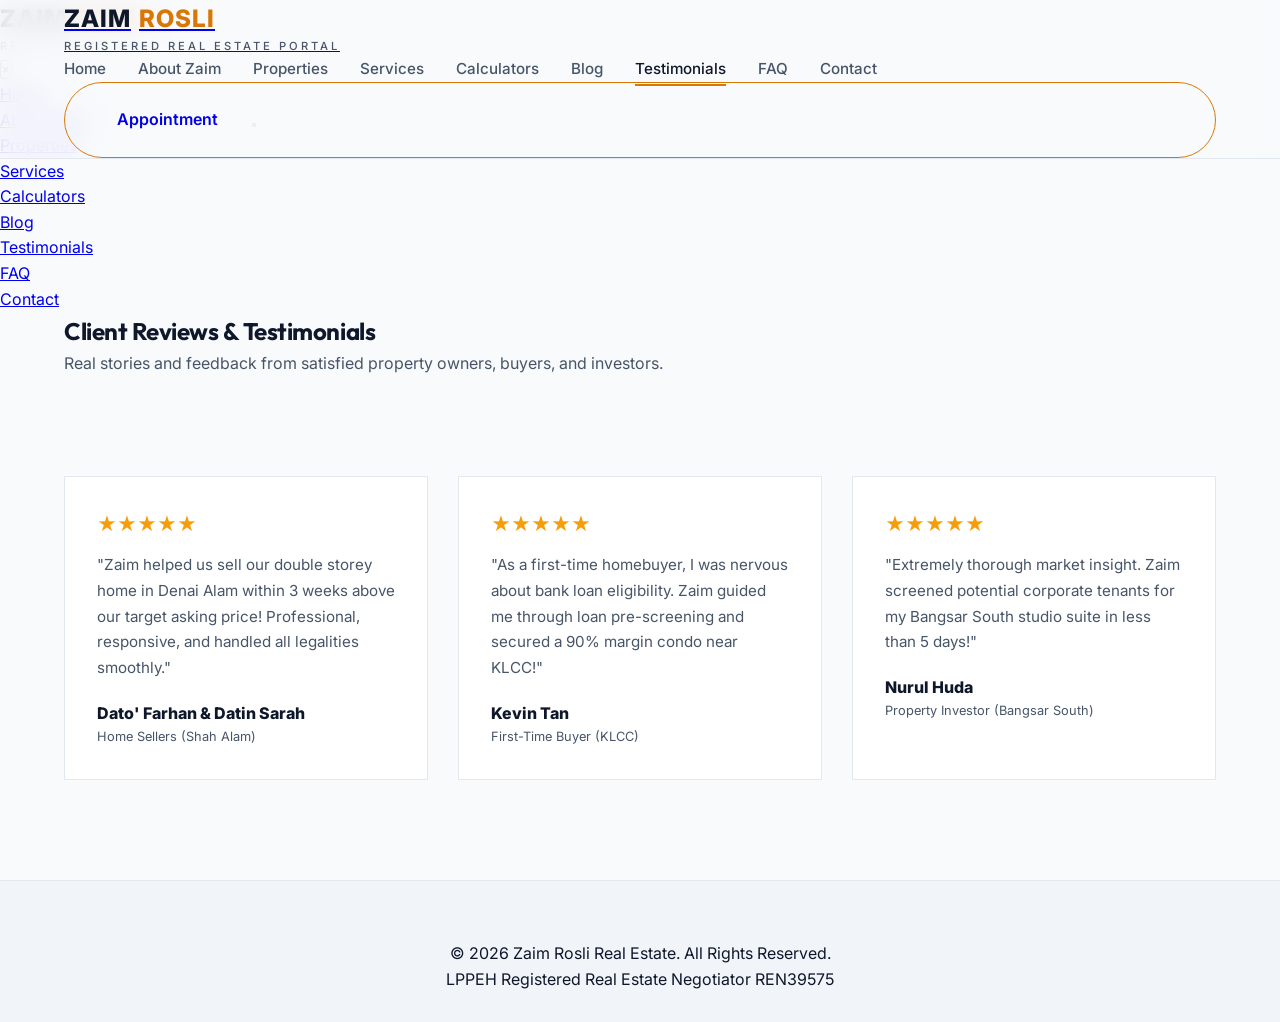
<file: testimonials.html>
<!DOCTYPE html>
<html lang="en">
<head>
  <meta charset="UTF-8">
  <meta name="viewport" content="width=device-width, initial-scale=1.0">
  <title>Client Testimonials — Zaim Rosli (REN39575)</title>
  <meta name="description" content="Read real client reviews and success stories from property buyers and sellers assisted by Zaim Rosli.">
  <link rel="stylesheet" href="/styles.css">
</head>
<body>

  <!-- Site Navigation Header -->
  <header class="site-header">
    <div class="container nav-wrapper">
      <a href="index.html" class="logo">
        <span class="logo-main">ZAIM<span>ROSLI</span></span>
        <span class="logo-sub">REGISTERED REAL ESTATE PORTAL</span>
      </a>

      <ul class="nav-links">
        <li><a href="index.html" class="nav-link">Home</a></li>
        <li><a href="about.html" class="nav-link">About Zaim</a></li>
        <li><a href="properties.html" class="nav-link">Properties</a></li>
        <li><a href="services.html" class="nav-link">Services</a></li>
        <li><a href="calculator.html" class="nav-link">Calculators</a></li>
        <li><a href="blog.html" class="nav-link">Blog</a></li>
        <li><a href="testimonials.html" class="nav-link active">Testimonials</a></li>
        <li><a href="faq.html" class="nav-link">FAQ</a></li>
        <li><a href="contact.html" class="nav-link">Contact</a></li>
      </ul>

      <div class="nav-cta">
        <a href="contact.html" class="btn btn-accent btn-sm">Appointment</a>
        <button class="mobile-nav-toggle" aria-label="Toggle Navigation Menu">
          <span></span>
          <span></span>
          <span></span>
        </button>
      </div>
    </div>
  </header>

  <!-- Mobile Drawer Overlay -->
  <div class="mobile-overlay">
    <div class="mobile-drawer">
      <div class="mobile-drawer-header">
        <div class="logo">
          <span class="logo-main">ZAIM<span>ROSLI</span></span>
          <span class="logo-sub">REN39575</span>
        </div>
        <button class="mobile-drawer-close">&times;</button>
      </div>

      <ul class="mobile-drawer-links">
        <li><a href="index.html" class="mobile-drawer-link">Home</a></li>
        <li><a href="about.html" class="mobile-drawer-link">About Zaim</a></li>
        <li><a href="properties.html" class="mobile-drawer-link">Properties</a></li>
        <li><a href="services.html" class="mobile-drawer-link">Services</a></li>
        <li><a href="calculator.html" class="mobile-drawer-link">Calculators</a></li>
        <li><a href="blog.html" class="mobile-drawer-link">Blog</a></li>
        <li><a href="testimonials.html" class="mobile-drawer-link active">Testimonials</a></li>
        <li><a href="faq.html" class="mobile-drawer-link">FAQ</a></li>
        <li><a href="contact.html" class="mobile-drawer-link">Contact</a></li>
      </ul>
    </div>
  </div>

  <!-- Page Hero Banner -->
  <section class="page-hero">
    <div class="container">
      <h1>Client Reviews & <span>Testimonials</span></h1>
      <p>Real stories and feedback from satisfied property owners, buyers, and investors.</p>
    </div>
  </section>

  <!-- Testimonials Grid -->
  <section class="section">
    <div class="container">
      
      <div class="testimonials-grid">
        
        <div style="background: #ffffff; padding: 32px; border-radius: var(--radius-lg); border: 1px solid var(--border-color); box-shadow: var(--shadow-sm);">
          <div style="color: #f59e0b; font-size: 1.2rem; margin-bottom: 12px;">★★★★★</div>
          <p style="color: var(--text-muted); font-size: 0.95rem; line-height: 1.7; margin-bottom: 20px;">
            "Zaim helped us sell our double storey home in Denai Alam within 3 weeks above our target asking price! Professional, responsive, and handled all legalities smoothly."
          </p>
          <div style="font-weight: 800; color: var(--text-main);">Dato' Farhan & Datin Sarah</div>
          <div style="font-size: 0.8rem; color: var(--text-muted);">Home Sellers (Shah Alam)</div>
        </div>

        <div style="background: #ffffff; padding: 32px; border-radius: var(--radius-lg); border: 1px solid var(--border-color); box-shadow: var(--shadow-sm);">
          <div style="color: #f59e0b; font-size: 1.2rem; margin-bottom: 12px;">★★★★★</div>
          <p style="color: var(--text-muted); font-size: 0.95rem; line-height: 1.7; margin-bottom: 20px;">
            "As a first-time homebuyer, I was nervous about bank loan eligibility. Zaim guided me through loan pre-screening and secured a 90% margin condo near KLCC!"
          </p>
          <div style="font-weight: 800; color: var(--text-main);">Kevin Tan</div>
          <div style="font-size: 0.8rem; color: var(--text-muted);">First-Time Buyer (KLCC)</div>
        </div>

        <div style="background: #ffffff; padding: 32px; border-radius: var(--radius-lg); border: 1px solid var(--border-color); box-shadow: var(--shadow-sm);">
          <div style="color: #f59e0b; font-size: 1.2rem; margin-bottom: 12px;">★★★★★</div>
          <p style="color: var(--text-muted); font-size: 0.95rem; line-height: 1.7; margin-bottom: 20px;">
            "Extremely thorough market insight. Zaim screened potential corporate tenants for my Bangsar South studio suite in less than 5 days!"
          </p>
          <div style="font-weight: 800; color: var(--text-main);">Nurul Huda</div>
          <div style="font-size: 0.8rem; color: var(--text-muted);">Property Investor (Bangsar South)</div>
        </div>

      </div>

    </div>
  </section>

  <!-- Site Footer -->
  <footer class="site-footer">
    <div class="container">
      <div class="footer-bottom">
        <div>&copy; 2026 Zaim Rosli Real Estate. All Rights Reserved.</div>
        <div>LPPEH Registered Real Estate Negotiator REN39575</div>
      </div>
    </div>
  </footer>

  <script src="/app.js"></script>
</body>
</html>
</file>
<file: styles.css>
/* Import Fonts */
@import url('https://fonts.googleapis.com/css2?family=Inter:wght@300;400;500;600;700&family=Playfair+Display:ital,wght@0,600;0,700;1,400&family=Outfit:wght@300;400;500;600;700;800&display=swap');

/* Color Variables & Base Styles */
:root {
  --primary: #0f172a;       /* Deep Slate */
  --primary-light: #1e293b; /* Slate 800 */
  --accent: #d97706;        /* High-contrast Gold */
  --accent-hover: #b45309;  /* Darker Gold */
  --bg: #f8fafc;            /* White */
  --card-bg: #ffffff;       /* White card */
  --text: #0f172a;          /* Dark text */
  --text-muted: #475569;    /* Slate 600 */
  --whatsapp: #25d366;      /* WA Green */
  --whatsapp-hover: #20ba5a;
  --border-color: #e2e8f0;  /* Light border */
  --shadow-gold: rgba(217, 119, 6, 0.15);
  
  --font-heading: 'Outfit', sans-serif;
  --font-serif: 'Playfair Display', serif;
  --font-body: 'Inter', sans-serif;
  
  --transition: all 0.3s cubic-bezier(0.4, 0, 0.2, 1);
}

* {
  margin: 0;
  padding: 0;
  box-sizing: border-box;
  scroll-behavior: smooth;
}

html, body {
  overflow-x: hidden;
  width: 100%;
}

body {
  background-color: var(--bg);
  color: var(--text);
  font-family: var(--font-body);
  line-height: 1.6;
}

/* Custom Scrollbar */
::-webkit-scrollbar {
  width: 8px;
}
::-webkit-scrollbar-track {
  background: #f1f5f9;
}
::-webkit-scrollbar-thumb {
  background: #cbd5e1;
  border-radius: 5px;
}
::-webkit-scrollbar-thumb:hover {
  background: var(--accent);
}

/* Typography Helpers */
h1, h2, h3, h4, h5, h6 {
  font-family: var(--font-heading);
  font-weight: 700;
  letter-spacing: -0.02em;
}

p {
  color: var(--text-muted);
}

.serif-text {
  font-family: var(--font-serif);
  font-style: italic;
  font-weight: 400;
}

/* Layout Utilities */
.container {
  width: 100%;
  max-width: 1200px;
  margin: 0 auto;
  padding: 0 24px;
}

.section {
  padding: 100px 0;
  position: relative;
}

.section-title {
  text-align: center;
  margin-bottom: 50px;
}

.section-title h2 {
  font-size: 2.5rem;
  margin-bottom: 15px;
}

.section-title h2 span {
  color: var(--accent);
}

.section-title p {
  max-width: 600px;
  margin: 0 auto;
  font-size: 1.1rem;
}

/* Navigation Bar */
header {
  position: fixed;
  top: 0;
  left: 0;
  width: 100%;
  z-index: 1000;
  background: rgba(248, 250, 252, 0.85);
  backdrop-filter: blur(12px);
  -webkit-backdrop-filter: blur(12px);
  border-bottom: 1px solid var(--border-color);
  transition: var(--transition);
}

header.scrolled {
  padding: 12px 0;
  background: rgba(248, 250, 252, 0.97);
  box-shadow: 0 4px 20px rgba(0, 0, 0, 0.07);
}

.nav-container {
  display: flex;
  justify-content: space-between;
  align-items: center;
  padding-top: 20px;
  padding-bottom: 20px;
  transition: var(--transition);
}

header.scrolled .nav-container {
  padding-top: 10px;
  padding-bottom: 10px;
}

.logo {
  display: flex;
  flex-direction: column;
}

.logo-main {
  font-size: 1.5rem;
  font-weight: 800;
  letter-spacing: 1px;
  color: var(--text);
  display: flex;
  align-items: center;
  gap: 8px;
}

.logo-main span {
  color: var(--accent);
}

.logo-sub {
  font-size: 0.7rem;
  letter-spacing: 3px;
  color: var(--text-muted);
  text-transform: uppercase;
  font-weight: 500;
  display: block;
  white-space: normal;
  max-width: 100%;
}

.nav-links {
  display: flex;
  gap: 32px;
  list-style: none;
}

.nav-links a {
  color: var(--text-muted);
  text-decoration: none;
  font-weight: 500;
  font-size: 0.95rem;
  transition: var(--transition);
  position: relative;
  padding: 8px 0;
}

.nav-links a:hover,
.nav-links a.active {
  color: var(--text);
}

.nav-links a::after {
  content: '';
  position: absolute;
  bottom: 0;
  left: 0;
  width: 0;
  height: 2px;
  background-color: var(--accent);
  transition: var(--transition);
}

.nav-links a:hover::after,
.nav-links a.active::after {
  width: 100%;
}

.nav-cta {
  background: transparent;
  color: var(--accent);
  border: 1.5px solid var(--accent);
  padding: 10px 22px;
  border-radius: 50px;
  font-weight: 600;
  font-size: 0.9rem;
  text-decoration: none;
  transition: var(--transition);
}

.nav-cta:hover {
  background: var(--accent);
  color: var(--primary);
  box-shadow: 0 0 15px var(--shadow-gold);
}

.menu-toggle {
  display: none;
  flex-direction: column;
  gap: 6px;
  cursor: pointer;
  background: none;
  border: none;
}

.menu-toggle span {
  width: 25px;
  height: 2px;
  background-color: var(--text);
  transition: var(--transition);
}

/* Hero Section */
.hero {
  height: 100vh;
  min-height: 700px;
  display: flex;
  align-items: center;
  position: relative;
  background: linear-gradient(135deg, rgba(248, 250, 252, 0.94) 0%, rgba(241, 245, 249, 0.88) 100%), url('images/hero_bg.png');
  background-size: cover;
  background-position: center;
  padding-top: 80px;
}

.hero::after {
  content: '';
  position: absolute;
  bottom: 0;
  left: 0;
  width: 100%;
  height: 150px;
  background: linear-gradient(to top, var(--bg), transparent);
  pointer-events: none;
}

.hero-grid {
  display: grid;
  grid-template-columns: 1.2fr 0.8fr;
  gap: 40px;
  align-items: center;
  position: relative;
  z-index: 10;
}

.hero-content {
  max-width: 650px;
  z-index: 10;
}

.hero-card-preview {
  display: flex;
  justify-content: center;
}

.hero-agent-card {
  background: #ffffff;
  border: 1px solid #e2e8f0;
  border-radius: 24px;
  padding: 26px 22px;
  box-shadow: 0 15px 40px rgba(15, 23, 42, 0.08);
  text-align: center;
  position: relative;
  width: 100%;
  max-width: 320px;
}

.hero-card-badge {
  position: absolute;
  top: 12px;
  left: 50%;
  transform: translateX(-50%);
  white-space: nowrap;
  background: #0f172a;
  color: #fbbf24;
  font-size: 0.68rem;
  font-weight: 700;
  padding: 5px 14px;
  border-radius: 50px;
  text-transform: uppercase;
  letter-spacing: 0.5px;
  box-shadow: 0 3px 8px rgba(0,0,0,0.15);
}

.hero-card-avatar-wrapper {
  width: 90px;
  height: 90px;
  margin: 12px auto 14px;
  border-radius: 50%;
  border: 3px solid #d97706;
  overflow: hidden;
  box-shadow: 0 6px 16px rgba(0,0,0,0.1);
}

.hero-card-img {
  width: 100%;
  height: 100%;
  object-fit: cover;
}

.hero-card-info h3 {
  font-size: 1.25rem;
  color: #0f172a;
  margin-bottom: 2px;
  font-weight: 800;
}

.hero-card-info p {
  font-size: 0.8rem;
  color: #64748b;
  margin-bottom: 16px;
  font-weight: 600;
}

.hero-card-stats {
  display: flex;
  justify-content: space-around;
  background: #f8fafc;
  border: 1px solid #e2e8f0;
  border-radius: 14px;
  padding: 10px 0;
  margin-bottom: 16px;
}

.hstat-box strong {
  display: block;
  font-size: 1.05rem;
  color: #0f172a;
  font-weight: 800;
}

.hstat-box span {
  font-size: 0.72rem;
  color: #64748b;
}

.btn-wa-hero {
  display: inline-flex;
  align-items: center;
  justify-content: center;
  gap: 8px;
  width: 100%;
  background: #25d366;
  color: #ffffff;
  padding: 11px;
  border-radius: 12px;
  font-weight: 700;
  font-size: 0.88rem;
  text-decoration: none;
  transition: all 0.25s ease;
  box-shadow: 0 4px 14px rgba(37, 211, 102, 0.35);
}

.btn-wa-hero:hover {
  background: #20ba5a;
  transform: translateY(-2px);
  box-shadow: 0 6px 20px rgba(37, 211, 102, 0.45);
}

.hero-badge {
  display: inline-block;
  background: #ffffff;
  border: 1px solid #cbd5e1;
  color: #b45309;
  padding: 6px 18px;
  border-radius: 50px;
  font-size: 0.85rem;
  font-weight: 700;
  margin-bottom: 24px;
  text-transform: uppercase;
  letter-spacing: 1px;
  box-shadow: 0 2px 8px rgba(0, 0, 0, 0.04);
}

.hero h1 {
  font-size: 4rem;
  line-height: 1.1;
  margin-bottom: 24px;
  color: #0f172a;
  font-weight: 800;
}

.hero h1 span {
  color: #b45309;
}

.hero p {
  font-size: 1.2rem;
  margin-bottom: 40px;
  color: #475569;
}

.hero-buttons {
  display: flex;
  gap: 20px;
}

.btn {
  display: inline-flex;
  align-items: center;
  justify-content: center;
  padding: 14px 30px;
  border-radius: 50px;
  font-weight: 600;
  font-size: 1rem;
  text-decoration: none;
  transition: var(--transition);
  cursor: pointer;
  gap: 8px;
}

.btn-primary {
  background: #0f172a;
  color: #ffffff;
  border: 1px solid #0f172a;
  box-shadow: 0 4px 14px rgba(15, 23, 42, 0.2);
}

.btn-primary:hover {
  background: #1e293b;
  border-color: #1e293b;
  box-shadow: 0 6px 20px rgba(15, 23, 42, 0.3);
}

.btn-secondary {
  background: #ffffff;
  color: #0f172a;
  border: 1px solid #cbd5e1;
  box-shadow: 0 2px 8px rgba(0, 0, 0, 0.04);
}

.btn-secondary:hover {
  background: #f1f5f9;
  border-color: #94a3b8;
}

/* Quick Search Bar */
.search-container {
  margin-top: -60px;
  position: relative;
  z-index: 20;
}

.search-bar {
  background: #ffffff;
  border: 1px solid var(--border-color);
  border-radius: 20px;
  padding: 24px;
  box-shadow: 0 8px 30px rgba(0, 0, 0, 0.08);
  display: flex;
  flex-wrap: wrap;
  gap: 16px;
  align-items: flex-end;
}

.search-field {
  flex: 1;
  min-width: 200px;
  display: flex;
  flex-direction: column;
  gap: 8px;
}

.search-field label {
  font-size: 0.8rem;
  text-transform: uppercase;
  letter-spacing: 1px;
  color: var(--text-muted);
  font-weight: 600;
}

.search-field select,
.search-field input {
  background: #f8fafc;
  border: 1px solid var(--border-color);
  color: var(--text);
  padding: 12px 16px;
  border-radius: 10px;
  font-size: 0.95rem;
  outline: none;
  transition: var(--transition);
  width: 100%;
}

.search-field select:focus,
.search-field input:focus {
  border-color: var(--accent);
}

.search-btn {
  flex: 0 0 auto;
  height: 48px;
  background: var(--accent);
  color: var(--primary);
  border: none;
  border-radius: 10px;
  padding: 0 32px;
  font-weight: 700;
  cursor: pointer;
  transition: var(--transition);
  display: flex;
  align-items: center;
  justify-content: center;
  gap: 8px;
}

.search-btn:hover {
  background: var(--accent-hover);
}

/* Stats Section Ticker / Marquee */
.stats-section {
  padding: 40px 0;
  background: var(--bg-card, #f8fafc);
  border-top: 1px solid var(--border-color, #e2e8f0);
  border-bottom: 1px solid var(--border-color, #e2e8f0);
  overflow: hidden;
  position: relative;
}

.stats-ticker-wrapper {
  max-width: 1200px;
  margin: 0 auto;
  padding: 0 20px;
  overflow: hidden;
}

.stats-track {
  display: flex;
  justify-content: space-around;
  align-items: center;
  width: 100%;
}

.stat-item {
  text-align: center;
}

.stat-item h3 {
  font-size: 2.5rem;
  font-weight: 800;
  color: var(--accent, #d97706);
  margin-bottom: 4px;
  line-height: 1.1;
}

.stat-item p {
  font-size: 0.9rem;
  font-weight: 600;
  text-transform: uppercase;
  letter-spacing: 1px;
  color: var(--text-muted, #64748b);
  margin: 0;
}

.stat-divider,
.stat-clone {
  display: none;
}

/* Airbnb-Style Filter Pills */
.filter-tabs {
  display: flex;
  gap: 10px;
  flex-wrap: wrap;
  align-items: center;
}

@media (max-width: 768px) {
  .filter-tabs {
    display: flex;
    flex-wrap: nowrap;
    overflow-x: auto !important;
    -webkit-overflow-scrolling: touch;
    touch-action: pan-x;
    scrollbar-width: thin;
    padding-bottom: 8px;
    width: 100%;
    max-width: 100%;
    box-sizing: border-box;
    cursor: grab;
  }

  .filter-tabs::-webkit-scrollbar {
    height: 4px;
  }

  .filter-tabs::-webkit-scrollbar-track {
    background: transparent;
  }

  .filter-tabs::-webkit-scrollbar-thumb {
    background: #cbd5e1;
    border-radius: 10px;
  }

  .filter-tab {
    flex: 0 0 auto;
    white-space: nowrap;
  }
}

.filter-tab {
  background: #ffffff;
  border: 1px solid #cbd5e1;
  color: #475569;
  padding: 8px 18px;
  border-radius: 50px;
  font-size: 0.88rem;
  font-weight: 600;
  cursor: pointer;
  transition: all 0.25s ease;
  box-shadow: 0 1px 3px rgba(0,0,0,0.04);
}

.filter-tab:hover {
  border-color: #0f172a;
  color: #0f172a;
  transform: translateY(-1px);
}

.filter-tab.active {
  background: #0f172a;
  color: #ffffff;
  border-color: #0f172a;
  box-shadow: 0 4px 12px rgba(15, 23, 42, 0.2);
}

/* Slider / Carousel System */
.slider-controls-wrapper {
  display: flex;
  justify-content: space-between;
  align-items: center;
  margin-bottom: 30px;
  gap: 20px;
  flex-wrap: wrap;
}

.slider-nav-btns {
  display: flex;
  gap: 12px;
}

.slider-nav-btn {
  background: #ffffff;
  border: 1px solid var(--border-color);
  color: var(--text-muted);
  width: 46px;
  height: 46px;
  border-radius: 50%;
  display: flex;
  align-items: center;
  justify-content: center;
  cursor: pointer;
  transition: var(--transition);
  box-shadow: 0 1px 4px rgba(0,0,0,0.06);
}

.slider-nav-btn:hover {
  background: var(--accent);
  color: var(--primary);
  border-color: var(--accent);
  box-shadow: 0 0 10px var(--shadow-gold);
}

.slider-nav-btn:disabled {
  opacity: 0.3;
  cursor: not-allowed;
  background: #f1f5f9;
  color: var(--text-muted);
  box-shadow: none;
}

.slider-viewport {
  width: 100%;
  overflow: hidden;
  position: relative;
  padding: 10px 0;
}

.slider-track {
  display: flex;
  gap: 30px;
  transition: transform 0.5s cubic-bezier(0.25, 1, 0.5, 1);
  width: 100%;
}

.slider-track .property-card {
  flex: 0 0 calc(33.333% - 20px); /* Default 3 items on desktop */
}

/* Property Cards */
.property-card {
  background: var(--card-bg);
  border: 1px solid var(--border-color);
  border-radius: 20px;
  overflow: hidden;
  transition: var(--transition);
  display: flex;
  flex-direction: column;
}

.property-card:hover {
  transform: translateY(-8px);
  border-color: rgba(212, 175, 55, 0.4);
  box-shadow: 0 12px 30px rgba(0, 0, 0, 0.1);
}

.property-image-container {
  position: relative;
  height: 240px;
  overflow: hidden;
}

.property-image-container img {
  width: 100%;
  height: 100%;
  object-fit: cover;
  transition: var(--transition);
}

.property-card:hover .property-image-container img {
  transform: scale(1.05);
}

.property-tag {
  position: absolute;
  top: 15px;
  left: 15px;
  background: var(--accent);
  color: var(--primary);
  padding: 4px 12px;
  border-radius: 5px;
  font-size: 0.75rem;
  font-weight: 700;
  text-transform: uppercase;
  white-space: nowrap;
  flex-shrink: 0;
  z-index: 2;
}

.property-location-tag {
  position: absolute;
  top: 15px;
  right: 15px;
  background: rgba(255, 255, 255, 0.9);
  color: var(--primary);
  padding: 4px 12px;
  border-radius: 5px;
  font-size: 0.75rem;
  font-weight: 600;
  border: 1px solid var(--border-color);
}

.property-details {
  padding: 24px;
  display: flex;
  flex-direction: column;
  flex-grow: 1;
}

.property-price {
  font-size: 1.5rem;
  font-weight: 700;
  color: var(--accent);
  margin-bottom: 8px;
}

.property-title {
  font-size: 1.2rem;
  margin-bottom: 12px;
  color: var(--text);
}

.property-location {
  display: flex;
  align-items: center;
  gap: 6px;
  font-size: 0.85rem;
  color: var(--text-muted);
  margin-bottom: 16px;
}

.property-specs {
  display: flex;
  flex-wrap: wrap;
  gap: 12px 16px;
  padding: 16px 0;
  border-top: 1px solid var(--border-color);
  border-bottom: 1px solid var(--border-color);
  margin-bottom: 20px;
  font-size: 0.85rem;
  color: var(--text-muted);
}

.spec-item {
  display: flex;
  align-items: center;
  gap: 6px;
}

.property-cta {
  margin-top: auto;
  display: flex;
  gap: 10px;
}

.btn-wa {
  flex: 1;
  background: var(--whatsapp);
  color: white;
  border: none;
  font-weight: 600;
  font-size: 0.9rem;
  padding: 12px 0;
  border-radius: 10px;
  display: flex;
  align-items: center;
  justify-content: center;
  gap: 8px;
  text-decoration: none;
  transition: var(--transition);
}

.btn-wa:hover {
  background: var(--whatsapp-hover);
  box-shadow: 0 0 15px rgba(37, 211, 102, 0.3);
}

/* Services Section */
.services-grid {
  display: grid;
  grid-template-columns: repeat(3, 1fr);
  gap: 30px;
}

.service-card {
  background: #ffffff;
  border: 1px solid var(--border-color);
  padding: 40px 30px;
  border-radius: 24px;
  transition: all 0.4s cubic-bezier(0.16, 1, 0.3, 1);
  position: relative;
  overflow: hidden;
}

.service-card:hover,
.service-card.active-scroll {
  background: linear-gradient(135deg, #ffffff 0%, #fffbf0 100%);
  border-color: #d97706;
  box-shadow: 0 15px 35px rgba(217, 119, 6, 0.12);
  transform: translateY(-6px);
}

.service-icon {
  width: 64px;
  height: 64px;
  background: #fff8e6;
  border: 1px solid rgba(217, 119, 6, 0.25);
  border-radius: 16px;
  display: flex;
  align-items: center;
  justify-content: center;
  color: #d97706;
  font-size: 1.8rem;
  margin-bottom: 24px;
  transition: all 0.4s ease;
}

.service-card:hover .service-icon,
.service-card.active-scroll .service-icon {
  background: #0f172a;
  color: #fbbf24;
  border-color: #0f172a;
  transform: scale(1.08) rotate(-3deg);
  box-shadow: 0 6px 16px rgba(15, 23, 42, 0.2);
}

.service-card h3 {
  font-size: 1.35rem;
  margin-bottom: 14px;
  color: #0f172a;
  transition: color 0.3s ease;
}

.service-card:hover h3,
.service-card.active-scroll h3 {
  color: #b45309;
}

.service-card p {
  font-size: 0.95rem;
  line-height: 1.6;
}

/* Calculator Section */
.calculator-container {
  background: var(--card-bg);
  border: 1px solid var(--border-color);
  border-radius: 30px;
  padding: 40px;
  display: flex;
  flex-direction: column;
  gap: 36px;
  box-shadow: 0 10px 35px rgba(15, 23, 42, 0.06);
}

.calc-sliders {
  display: flex;
  flex-direction: column;
  gap: 28px;
}

.slider-group {
  display: flex;
  flex-direction: column;
  gap: 10px;
}

.slider-label {
  display: flex;
  justify-content: space-between;
  font-size: 0.95rem;
  font-weight: 600;
  color: #0f172a;
}

.slider-label span:last-child {
  color: var(--accent);
  font-size: 1.1rem;
  font-weight: 700;
}

.slider-input {
  -webkit-appearance: none;
  width: 100%;
  height: 8px;
  border-radius: 10px;
  background: #e2e8f0;
  outline: none;
}

.slider-input::-webkit-slider-thumb {
  -webkit-appearance: none;
  appearance: none;
  width: 24px;
  height: 24px;
  border-radius: 50%;
  background: #0f172a;
  border: 3px solid #d97706;
  cursor: pointer;
  transition: var(--transition);
  box-shadow: 0 3px 8px rgba(0,0,0,0.2);
}

.slider-input::-webkit-slider-thumb:hover {
  transform: scale(1.15);
}

/* Redesigned Stacked Output Card at Bottom */
.calc-result {
  background: #f8fafc;
  border: 1px solid var(--border-color);
  border-radius: 24px;
  padding: 32px;
  display: flex;
  flex-direction: column;
  gap: 24px;
  box-shadow: 0 4px 20px rgba(0, 0, 0, 0.04);
}

.result-header {
  text-align: center;
}

.result-badge {
  display: inline-block;
  background: #e2e8f0;
  color: #475569;
  font-size: 0.78rem;
  font-weight: 700;
  padding: 4px 14px;
  border-radius: 50px;
  text-transform: uppercase;
  letter-spacing: 0.5px;
  margin-bottom: 8px;
}

.result-value {
  font-size: 3.2rem;
  font-weight: 800;
  color: var(--accent);
  line-height: 1;
}

.result-value span {
  font-size: 1.1rem;
  color: #64748b;
  font-weight: 600;
}

/* Fee Breakdown Grid */
.calc-breakdown-grid {
  display: grid;
  grid-template-columns: repeat(2, 1fr);
  gap: 12px;
}

.breakdown-box {
  background: #ffffff;
  border: 1px solid var(--border-color);
  border-radius: 14px;
  padding: 16px 14px;
  text-align: center;
  display: flex;
  flex-direction: column;
  align-items: center;
  justify-content: center;
  gap: 6px;
  box-shadow: 0 2px 8px rgba(0,0,0,0.03);
}

.breakdown-box.highlight-box {
  background: #fffbf0;
  border-color: rgba(217, 119, 6, 0.35);
}

.bbox-label {
  display: block;
  font-size: 0.8rem;
  color: #475569;
  font-weight: 600;
  margin-bottom: 0;
  text-align: center;
}

.bbox-val {
  font-size: 1.1rem;
  color: #0f172a;
  font-weight: 800;
  white-space: nowrap;
  text-align: center;
}

/* Visual Progress Bar */
.calc-visual-bar-wrapper {
  display: flex;
  flex-direction: column;
  gap: 8px;
}

.calc-bar-legend {
  display: flex;
  justify-content: space-between;
  font-size: 0.82rem;
  font-weight: 600;
  color: #475569;
}

.leg-item {
  display: flex;
  align-items: center;
  gap: 6px;
}

.leg-dot {
  width: 10px;
  height: 10px;
  border-radius: 50%;
  display: inline-block;
}

.pdot { background: #0f172a; }
.idot { background: var(--accent); }

.calc-progress-bar {
  display: flex;
  height: 12px;
  border-radius: 10px;
  overflow: hidden;
  background: #e2e8f0;
}

.bar-principal {
  background: #0f172a;
  height: 100%;
  transition: width 0.3s ease;
}

.bar-interest {
  background: var(--accent);
  height: 100%;
  transition: width 0.3s ease;
}

/* Share Buttons in Calculator */
.calc-share-buttons {
  display: flex;
  gap: 12px;
  width: 100%;
  margin-top: 10px;
}

.btn-share {
  flex: 1;
  display: inline-flex;
  align-items: center;
  justify-content: center;
  gap: 8px;
  padding: 13px 16px;
  border-radius: 12px;
  font-size: 0.9rem;
  font-weight: 700;
  cursor: pointer;
  transition: var(--transition);
  border: none;
  text-decoration: none;
}

.btn-share.wa {
  background-color: var(--whatsapp);
  color: white;
}

.btn-share.wa:hover {
  background-color: var(--whatsapp-hover);
  box-shadow: 0 0 15px rgba(37, 211, 102, 0.3);
}

.btn-share.copy:hover {
  background-color: #f1f5f9;
  border-color: #cbd5e1;
}

/* Calculator Mobile Responsiveness */
@media (max-width: 768px) {
  .calculator-container {
    padding: 24px 16px;
    border-radius: 20px;
    gap: 24px;
  }

  .calc-result {
    padding: 20px 14px;
    border-radius: 18px;
    gap: 18px;
  }

  .result-value {
    font-size: 2.2rem;
  }

  .result-value span {
    font-size: 0.95rem;
  }

  .calc-breakdown-grid {
    grid-template-columns: 1fr;
    gap: 10px;
  }

  .breakdown-box {
    padding: 14px 12px;
    text-align: center;
    display: flex;
    flex-direction: column;
    align-items: center;
    justify-content: center;
    gap: 6px;
  }

  .bbox-label {
    text-align: center;
    margin-bottom: 0;
    font-size: 0.8rem;
  }

  .bbox-val {
    font-size: 1.1rem;
    text-align: center;
  }

  .calc-bar-legend {
    font-size: 0.75rem;
    flex-wrap: wrap;
    gap: 6px;
  }

  .calc-share-buttons {
    flex-direction: column;
    gap: 10px;
  }

  .btn-share {
    width: 100%;
  }
}

/* About Agent Section */
.about-container {
  display: grid;
  grid-template-columns: 0.8fr 1.2fr;
  gap: 60px;
  align-items: center;
}

.about-image {
  position: relative;
  display: flex;
  justify-content: center;
  align-items: center;
  padding: 10px;
}

.about-image img {
  width: 320px;
  height: 320px;
  max-width: 100%;
  aspect-ratio: 1 / 1;
  border-radius: 50%;
  object-fit: cover;
  object-position: top center;
  border: 5px solid #ffffff;
  box-shadow: 0 15px 35px rgba(15, 23, 42, 0.12);
  background: #ffffff;
}

.about-image::after {
  content: '';
  position: absolute;
  width: 340px;
  height: 340px;
  max-width: calc(100% + 20px);
  border: 2px dashed var(--accent);
  border-radius: 50%;
  z-index: -1;
  pointer-events: none;
}

.about-info h2 {
  font-size: 2.5rem;
  margin-bottom: 5px;
}

.ren-tag {
  display: inline-block;
  background: rgba(212, 175, 55, 0.08);
  border: 1px solid rgba(212, 175, 55, 0.25);
  padding: 4px 12px;
  border-radius: 5px;
  font-size: 0.8rem;
  font-weight: 600;
  color: var(--accent);
  margin-bottom: 20px;
}

.about-info p {
  margin-bottom: 24px;
  font-size: 1.05rem;
}

.credentials-list {
  list-style: none;
  display: grid;
  grid-template-columns: repeat(2, 1fr);
  gap: 16px;
  margin-bottom: 32px;
}

.credentials-list li {
  display: flex;
  align-items: center;
  gap: 10px;
  font-size: 0.95rem;
}

.credentials-list li svg {
  color: var(--accent);
  flex-shrink: 0;
}

.about-cta {
  display: flex;
  gap: 16px;
}

/* Testimonials Section */
.testimonials-grid {
  display: grid;
  grid-template-columns: repeat(3, 1fr);
  gap: 30px;
}

.testimonial-card {
  background: var(--card-bg);
  border: 1px solid var(--border-color);
  padding: 30px;
  border-radius: 20px;
  display: flex;
  flex-direction: column;
}

.stars {
  color: var(--accent);
  margin-bottom: 15px;
}

.testimonial-content {
  font-style: italic;
  font-size: 0.95rem;
  margin-bottom: 24px;
  flex-grow: 1;
}

.client-info {
  display: flex;
  align-items: center;
  gap: 15px;
}

.client-avatar {
  width: 45px;
  height: 45px;
  border-radius: 50%;
  background: #e2e8f0;
  display: flex;
  align-items: center;
  justify-content: center;
  font-weight: 700;
  color: var(--accent);
  border: 1px solid var(--border-color);
}

.client-details h4 {
  font-size: 0.95rem;
  margin-bottom: 2px;
}

.client-details p {
  font-size: 0.8rem;
}

/* Contact Section */
.contact-container {
  display: grid;
  grid-template-columns: 0.8fr 1.2fr;
  gap: 60px;
}

.contact-info {
  display: flex;
  flex-direction: column;
  gap: 32px;
}

.contact-method {
  display: flex;
  gap: 20px;
  align-items: flex-start;
}

.contact-icon {
  width: 50px;
  height: 50px;
  background: rgba(212, 175, 55, 0.1);
  border: 1px solid rgba(212, 175, 55, 0.2);
  border-radius: 12px;
  display: flex;
  align-items: center;
  justify-content: center;
  color: var(--accent);
  font-size: 1.4rem;
  flex-shrink: 0;
}

.contact-text h3 {
  font-size: 1.1rem;
  margin-bottom: 5px;
}

.contact-text p {
  font-size: 0.95rem;
}

.contact-form {
  background: var(--card-bg);
  border: 1px solid var(--border-color);
  padding: 40px;
  border-radius: 20px;
  display: flex;
  flex-direction: column;
  gap: 20px;
}

.form-group {
  display: flex;
  flex-direction: column;
  gap: 8px;
}

.form-group label {
  font-size: 0.85rem;
  font-weight: 600;
  color: var(--text-muted);
}

.form-group input,
.form-group select,
.form-group textarea {
  background: #f8fafc;
  border: 1px solid var(--border-color);
  color: var(--text);
  padding: 14px 16px;
  border-radius: 10px;
  font-size: 0.95rem;
  outline: none;
  transition: var(--transition);
}

.form-group input:focus,
.form-group select:focus,
.form-group textarea:focus {
  border-color: var(--accent);
}

.submit-btn {
  background: var(--accent);
  color: var(--primary);
  border: none;
  border-radius: 10px;
  padding: 14px;
  font-weight: 700;
  cursor: pointer;
  transition: var(--transition);
  margin-top: 10px;
}

.submit-btn:hover {
  background: var(--accent-hover);
}

/* Floating WhatsApp Button */
.whatsapp-float {
  position: fixed;
  bottom: 30px;
  right: 30px;
  background-color: var(--whatsapp);
  color: white;
  width: 60px;
  height: 60px;
  border-radius: 50%;
  display: flex;
  align-items: center;
  justify-content: center;
  font-size: 30px;
  box-shadow: 0 10px 25px rgba(37, 211, 102, 0.4);
  z-index: 999;
  text-decoration: none;
  transition: var(--transition);
}

.whatsapp-float:hover {
  transform: scale(1.1);
  background-color: var(--whatsapp-hover);
}

/* Notification Popup */
.notification {
  position: fixed;
  bottom: 30px;
  left: 30px;
  background: #ffffff;
  color: var(--text);
  border-left: 4px solid var(--accent);
  padding: 16px 24px;
  border-radius: 8px;
  box-shadow: 0 8px 24px rgba(0, 0, 0, 0.12);
  z-index: 1001;
  transform: translateY(150%);
  transition: transform 0.4s cubic-bezier(0.175, 0.885, 0.32, 1.275);
}

.notification.show {
  transform: translateY(0);
}

/* Footer */
footer {
  background: #f1f5f9;
  border-top: 1px solid var(--border-color);
  padding: 60px 0 30px;
  text-align: center;
}

.footer-logo {
  display: flex;
  flex-direction: column;
  align-items: center;
  justify-content: center;
  margin-bottom: 24px;
}

.footer-logo .logo-main {
  justify-content: center;
}

.footer-logo .logo-sub {
  text-align: center;
}

.footer-nav {
  display: flex;
  justify-content: center;
  gap: 30px;
  list-style: none;
  margin-bottom: 32px;
  flex-wrap: wrap;
}

.footer-nav a {
  color: var(--text-muted);
  text-decoration: none;
  font-size: 0.9rem;
  transition: var(--transition);
}

.footer-nav a:hover {
  color: var(--text);
}

.footer-socials {
  display: flex;
  justify-content: center;
  gap: 20px;
  margin-bottom: 32px;
}

.social-link {
  width: 40px;
  height: 40px;
  border-radius: 50%;
  background: #ffffff;
  border: 1px solid var(--border-color);
  display: flex;
  align-items: center;
  justify-content: center;
  color: var(--text-muted);
  text-decoration: none;
  transition: var(--transition);
}

.social-link:hover {
  color: var(--accent);
  border-color: var(--accent);
  background: rgba(212, 175, 55, 0.08);
}

.copyright {
  font-size: 0.85rem;
  color: var(--text-muted);
  border-top: 1px solid var(--border-color);
  padding-top: 30px;
}

/* Responsiveness (Fully Tidied for Mobile) */
@media (max-width: 1024px) {
  .hero-grid {
    grid-template-columns: 1fr;
    gap: 40px;
    text-align: center;
  }
  .hero-content {
    max-width: 100%;
    margin: 0 auto;
  }
  .hero-buttons {
    justify-content: center;
  }
  .hero h1 {
    font-size: 3rem;
  }
  .slider-track .property-card {
    flex: 0 0 calc(50% - 15px); /* 2 items on tablet */
  }
  .services-grid,
  .testimonials-grid {
    grid-template-columns: repeat(2, 1fr);
  }
  .calculator-container,
  .about-container,
  .contact-container {
    grid-template-columns: 1fr;
    gap: 40px;
  }

}

@media (max-width: 768px) {
  .container {
    padding: 0 12px;
  }
  .section {
    padding: 50px 0;
  }
  .section-title {
    margin-bottom: 30px;
  }
  .section-title h2 {
    font-size: 1.9rem;
  }
  .menu-toggle {
    display: flex;
  }
  .nav-links {
    position: fixed;
    top: 70px;
    left: -100%;
    width: 100%;
    height: calc(100vh - 70px);
    background: rgba(255, 255, 255, 0.98);
    backdrop-filter: blur(16px);
    -webkit-backdrop-filter: blur(16px);
    flex-direction: column;
    align-items: center;
    padding-top: 40px;
    gap: 28px;
    transition: var(--transition);
    box-shadow: 0 20px 40px rgba(15, 23, 42, 0.1);
    border-bottom: 1px solid var(--border-color);
  }
  .nav-links.active {
    left: 0;
  }
  .nav-links a {
    color: #0f172a !important;
    font-size: 1.2rem;
    font-weight: 700;
    transition: color 0.2s ease;
  }
  .nav-links a:hover,
  .nav-links a.active {
    color: var(--accent) !important;
  }
  .nav-cta {
    display: none;
  }
  .hero {
    height: auto;
    min-height: 500px;
    padding: 100px 0 60px;
    background-position: left center;
  }
  .hero h1 {
    font-size: 2.2rem;
  }
  .hero p {
    font-size: 0.95rem;
    margin-bottom: 24px;
  }
  .slider-track .property-card {
    flex: 0 0 100%; /* 1 item on mobile */
  }
  .slider-controls-wrapper {
    flex-direction: column;
    align-items: center;
    gap: 16px;
    margin-bottom: 20px;
  }
  .slider-nav-btns {
    width: 100%;
    justify-content: center;
  }
  .services-grid,
  .testimonials-grid {
    grid-template-columns: 1fr;
    gap: 16px;
  }
  .calculator-container {
    padding: 20px 12px;
    border-radius: 18px;
    gap: 20px;
  }
  .calc-result {
    padding: 18px 12px;
    border-radius: 16px;
    border-left: none;
    border-top: 4px solid var(--accent);
    gap: 16px;
  }
  .result-value {
    font-size: 2.3rem;
  }
  .search-bar {
    padding: 12px 10px;
  }
  .search-btn {
    width: 100%;
  }
  .hero-buttons {
    flex-direction: column;
    gap: 12px;
    width: 100%;
  }
  .hero-buttons .btn {
    width: 100%;
  }
  .about-container {
    text-align: center;
  }
  .about-info {
    text-align: center;
  }
  .about-info h2 {
    text-align: center;
  }
  .ren-tag {
    display: inline-block;
    margin-left: auto;
    margin-right: auto;
  }
  .about-info p {
    text-align: center;
  }
  .about-cta {
    flex-direction: column;
    gap: 12px;
    width: 100%;
    justify-content: center;
    align-items: center;
  }
  .about-cta .btn {
    width: 100%;
  }
  .credentials-list {
    grid-template-columns: 1fr;
    gap: 12px;
    justify-items: center;
  }
  .credentials-list li {
    justify-content: center;
    text-align: center;
  }
  .calc-share-buttons {
    flex-direction: column;
    gap: 10px;
    width: 100%;
  }
  .calc-share-buttons .btn-share {
    width: 100%;
  }
}

/* Mobile 1-Line Running Marquee (Right to Left) */
@media (max-width: 768px) {
  .stats-section {
    padding: 12px 0;
    background: #0f172a;
    border-color: #1e293b;
  }

  .stats-ticker-wrapper {
    max-width: 100%;
    padding: 0;
    mask-image: linear-gradient(to right, transparent, black 6%, black 94%, transparent);
    -webkit-mask-image: linear-gradient(to right, transparent, black 6%, black 94%, transparent);
  }

  .stats-track {
    justify-content: flex-start;
    width: max-content;
    animation: statsMarquee 16s linear infinite;
  }

  .stat-clone {
    display: inline-flex !important;
  }

  .stat-divider {
    display: inline-block !important;
    color: #f59e0b;
    font-weight: bold;
    font-size: 1rem;
    padding: 0 16px;
    opacity: 0.7;
  }

  .stat-item {
    display: inline-flex;
    align-items: center;
    gap: 8px;
    white-space: nowrap;
    padding: 0 4px;
  }

  .stat-item h3 {
    font-size: 1.15rem;
    color: #fbbf24;
    margin: 0;
  }

  .stat-item p {
    font-size: 0.82rem;
    color: #f1f5f9;
    letter-spacing: 0.5px;
    margin: 0;
  }
}

@keyframes statsMarquee {
  0% {
    transform: translateX(0);
  }
  100% {
    transform: translateX(-50%);
  }
}

/* Card Image Slideshow (Multiple Images Support) */
.card-image-slider {
  position: relative;
  width: 100%;
  height: 100%;
}
.card-slide-img {
  position: absolute;
  top: 0;
  left: 0;
  width: 100%;
  height: 100%;
  object-fit: cover;
  opacity: 0;
  transition: opacity 0.4s ease-in-out;
  z-index: 1;
}
.card-slide-img.active {
  opacity: 1;
  z-index: 2;
}
.card-slide-nav {
  position: absolute;
  top: 50%;
  transform: translateY(-50%);
  background: rgba(15, 23, 42, 0.55);
  backdrop-filter: blur(4px);
  -webkit-backdrop-filter: blur(4px);
  border: 1px solid rgba(255, 255, 255, 0.2);
  color: #ffffff;
  width: 30px;
  height: 30px;
  border-radius: 50%;
  display: flex;
  align-items: center;
  justify-content: center;
  cursor: pointer;
  z-index: 10;
  transition: all 0.2s ease;
  user-select: none;
  padding: 0;
}
.card-slide-nav svg {
  width: 14px;
  height: 14px;
  stroke: #ffffff;
}
.card-slide-nav:hover {
  background: rgba(217, 119, 6, 0.9);
  border-color: rgba(217, 119, 6, 1);
  transform: translateY(-50%) scale(1.1);
}
.card-slide-nav.prev-card-img {
  left: 10px;
}
.card-slide-nav.next-card-img {
  right: 10px;
}
.card-slide-dots {
  position: absolute;
  bottom: 12px;
  left: 50%;
  transform: translateX(-50%);
  display: flex;
  gap: 6px;
  z-index: 10;
}
.card-slide-dot {
  width: 8px;
  height: 8px;
  border-radius: 50%;
  background: rgba(255, 255, 255, 0.45);
  transition: var(--transition);
  cursor: pointer;
}
.card-slide-dot.active {
  background: var(--accent);
  transform: scale(1.25);
  box-shadow: 0 0 5px var(--shadow-gold);
}

/* Property Details Modal (Lightbox) */
.property-modal {
  position: fixed;
  top: 0;
  left: 0;
  width: 100%;
  height: 100%;
  background: rgba(2, 6, 23, 0.85);
  backdrop-filter: blur(12px);
  display: flex;
  align-items: center;
  justify-content: center;
  z-index: 10005;
  opacity: 0;
  pointer-events: none;
  transition: opacity 0.3s ease-in-out;
  padding: 20px;
}

.property-modal.active {
  opacity: 1;
  pointer-events: auto;
}

.modal-content {
  background: var(--card-bg);
  border: 1px solid var(--border-color);
  border-radius: 24px;
  width: 100%;
  max-width: 960px;
  max-height: 90vh;
  overflow-y: auto;
  overflow-x: hidden;
  position: relative;
  transform: scale(0.92);
  transition: transform 0.3s cubic-bezier(0.175, 0.885, 0.32, 1.15);
  box-shadow: 0 25px 50px rgba(0, 0, 0, 0.5);
  box-sizing: border-box;
}

.property-modal.active .modal-content {
  transform: scale(1);
}

.modal-close {
  position: absolute;
  top: 15px;
  right: 20px;
  background: rgba(15, 23, 42, 0.7);
  backdrop-filter: blur(8px);
  border: 1px solid var(--border-color);
  color: var(--text);
  font-size: 1.6rem;
  width: 40px;
  height: 40px;
  border-radius: 50%;
  display: flex;
  align-items: center;
  justify-content: center;
  cursor: pointer;
  z-index: 100;
  transition: var(--transition);
  box-shadow: 0 4px 12px rgba(0, 0, 0, 0.15);
  line-height: 1;
}

.modal-close:hover {
  background: var(--accent);
  color: var(--primary);
  transform: rotate(90deg);
}

.modal-body {
  display: grid;
  grid-template-columns: 1.1fr 0.9fr;
  gap: 32px;
  padding: 32px;
  width: 100%;
  max-width: 100%;
  box-sizing: border-box;
  overflow-x: hidden;
  align-items: start;
}

.modal-image-section {
  display: flex;
  flex-direction: column;
  gap: 16px;
  position: relative;
  min-width: 0;
  width: 100%;
  max-width: 100%;
  box-sizing: border-box;
}

.modal-property-tag {
  position: absolute;
  top: 15px;
  left: 15px;
  background: var(--accent);
  color: var(--primary);
  font-weight: 700;
  font-size: 0.8rem;
  padding: 6px 14px;
  border-radius: 6px;
  z-index: 10;
  text-transform: uppercase;
  letter-spacing: 0.5px;
  box-shadow: 0 4px 10px rgba(0, 0, 0, 0.2);
  white-space: nowrap;
  flex-shrink: 0;
}

.modal-main-img-container {
  width: 100%;
  aspect-ratio: 4/3;
  border-radius: 16px;
  overflow: hidden;
  border: 1px solid var(--border-color);
  box-sizing: border-box;
}

.modal-main-img-container img {
  width: 100%;
  height: 100%;
  object-fit: cover;
  transition: transform 0.5s ease, opacity 0.15s ease-in-out;
}

.modal-thumbs {
  display: flex;
  gap: 10px;
  overflow-x: auto;
  padding-bottom: 8px;
  width: 100%;
  max-width: 100%;
  box-sizing: border-box;
  -webkit-overflow-scrolling: touch;
}

.modal-thumbs::-webkit-scrollbar {
  height: 6px;
}

.modal-thumbs::-webkit-scrollbar-track {
  background: rgba(255, 255, 255, 0.03);
  border-radius: 10px;
}

.modal-thumbs::-webkit-scrollbar-thumb {
  background: var(--border-color);
  border-radius: 10px;
}

.modal-thumbs img {
  width: 75px;
  height: 55px;
  object-fit: cover;
  border-radius: 8px;
  cursor: pointer;
  opacity: 0.5;
  border: 2px solid transparent;
  transition: var(--transition);
  flex-shrink: 0;
}

.modal-thumbs img.active,
.modal-thumbs img:hover {
  opacity: 1;
  border-color: var(--accent);
  transform: scale(1.05);
}

.modal-details-section {
  display: flex;
  flex-direction: column;
  min-width: 0;
  width: 100%;
  max-width: 100%;
  box-sizing: border-box;
}

.modal-details-section h2 {
  font-size: 1.8rem;
  font-weight: 700;
  line-height: 1.3;
  margin-bottom: 12px;
  color: var(--text);
  word-break: break-word;
  overflow-wrap: break-word;
}

.modal-price {
  font-size: 2.2rem;
  font-weight: 800;
  color: var(--accent);
  margin-bottom: 16px;
  word-break: break-word;
}

.modal-location {
  display: flex;
  align-items: center;
  gap: 8px;
  font-size: 0.95rem;
  color: var(--text-muted);
  margin-bottom: 24px;
  word-break: break-word;
  flex-wrap: wrap;
}

.modal-location svg {
  color: var(--accent);
  flex-shrink: 0;
}

.modal-specs {
  display: grid;
  grid-template-columns: repeat(3, 1fr);
  gap: 10px;
  padding: 16px;
  background: #f8fafc;
  border: 1px solid var(--border-color);
  border-radius: 16px;
  margin-bottom: 24px;
  width: 100%;
  box-sizing: border-box;
}

.modal-spec-item {
  display: flex;
  align-items: center;
  gap: 8px;
  font-size: 0.84rem;
  font-weight: 600;
  color: #0f172a;
  background: #ffffff;
  padding: 9px 12px;
  border-radius: 10px;
  border: 1px solid #e2e8f0;
  box-shadow: 0 1px 3px rgba(0, 0, 0, 0.03);
  white-space: nowrap;
  overflow: hidden;
  text-overflow: ellipsis;
  box-sizing: border-box;
}

.modal-spec-item svg {
  color: var(--accent);
  flex-shrink: 0;
}

.modal-spec-item .val {
  overflow: hidden;
  text-overflow: ellipsis;
  white-space: nowrap;
}

@media (max-width: 600px) {
  .modal-specs {
    grid-template-columns: repeat(2, 1fr);
    gap: 8px;
    padding: 10px;
  }
}

.modal-description-wrapper {
  margin-bottom: 20px;
  width: 100%;
  box-sizing: border-box;
}

.modal-description-wrapper h3 {
  font-size: 1.05rem;
  font-weight: 600;
  margin-bottom: 12px;
  color: var(--text);
}

.modal-desc-content {
  font-size: 0.95rem;
  line-height: 1.65;
  color: var(--text-muted);
  white-space: pre-line;
  word-break: break-word;
  overflow-wrap: break-word;
}

.modal-desc-content::-webkit-scrollbar {
  width: 6px;
}

.modal-desc-content::-webkit-scrollbar-track {
  background: #f1f5f9;
  border-radius: 10px;
}

.modal-desc-content::-webkit-scrollbar-thumb {
  background: #cbd5e1;
  border-radius: 10px;
}

.modal-cta {
  width: 100%;
  box-sizing: border-box;
}

.modal-cta .btn-primary {
  width: 100%;
  display: flex;
  align-items: center;
  justify-content: center;
  padding: 16px;
  font-size: 1rem;
  font-weight: 700;
  border-radius: 12px;
  background: var(--whatsapp);
  color: white;
  text-decoration: none;
  transition: var(--transition);
  border: none;
  box-sizing: border-box;
}

.modal-cta .btn-primary:hover {
  background: var(--whatsapp-hover);
  box-shadow: 0 8px 24px rgba(37, 211, 102, 0.3);
}

/* Modal Responsive Settings */
@media (max-width: 868px) {
  .modal-body {
    grid-template-columns: 1fr;
    padding: 24px;
    gap: 24px;
    width: 100%;
    box-sizing: border-box;
  }
  .modal-content {
    max-height: 95vh;
    width: 100%;
    box-sizing: border-box;
  }
  .modal-details-section h2 {
    font-size: 1.35rem;
  }
  .modal-price {
    font-size: 1.6rem;
  }
}

@media (max-width: 576px) {
  .property-modal {
    padding: 0;
  }
  .modal-content {
    max-height: 100vh;
    height: 100%;
    border-radius: 0;
    border: none;
    width: 100%;
    box-sizing: border-box;
  }
  .modal-body {
    padding: 16px;
    gap: 16px;
    width: 100%;
    box-sizing: border-box;
  }
  .modal-close {
    position: fixed;
    top: 14px;
    right: 14px;
    z-index: 10010;
    background: rgba(15, 23, 42, 0.85);
    box-shadow: 0 4px 16px rgba(0, 0, 0, 0.3);
  }
  .modal-main-img-container {
    border-radius: 12px;
  }
  .modal-details-section h2 {
    font-size: 1.2rem;
    line-height: 1.35;
  }
  .modal-price {
    font-size: 1.45rem;
    margin-bottom: 12px;
  }
  .modal-location {
    font-size: 0.88rem;
    margin-bottom: 16px;
  }
  .modal-specs {
    margin-bottom: 20px;
    gap: 8px;
    padding: 12px 0;
  }
  .modal-spec-item {
    flex: 1 1 calc(50% - 4px);
    font-size: 0.78rem;
    padding: 7px 8px;
    gap: 4px;
  }
}
</file>
